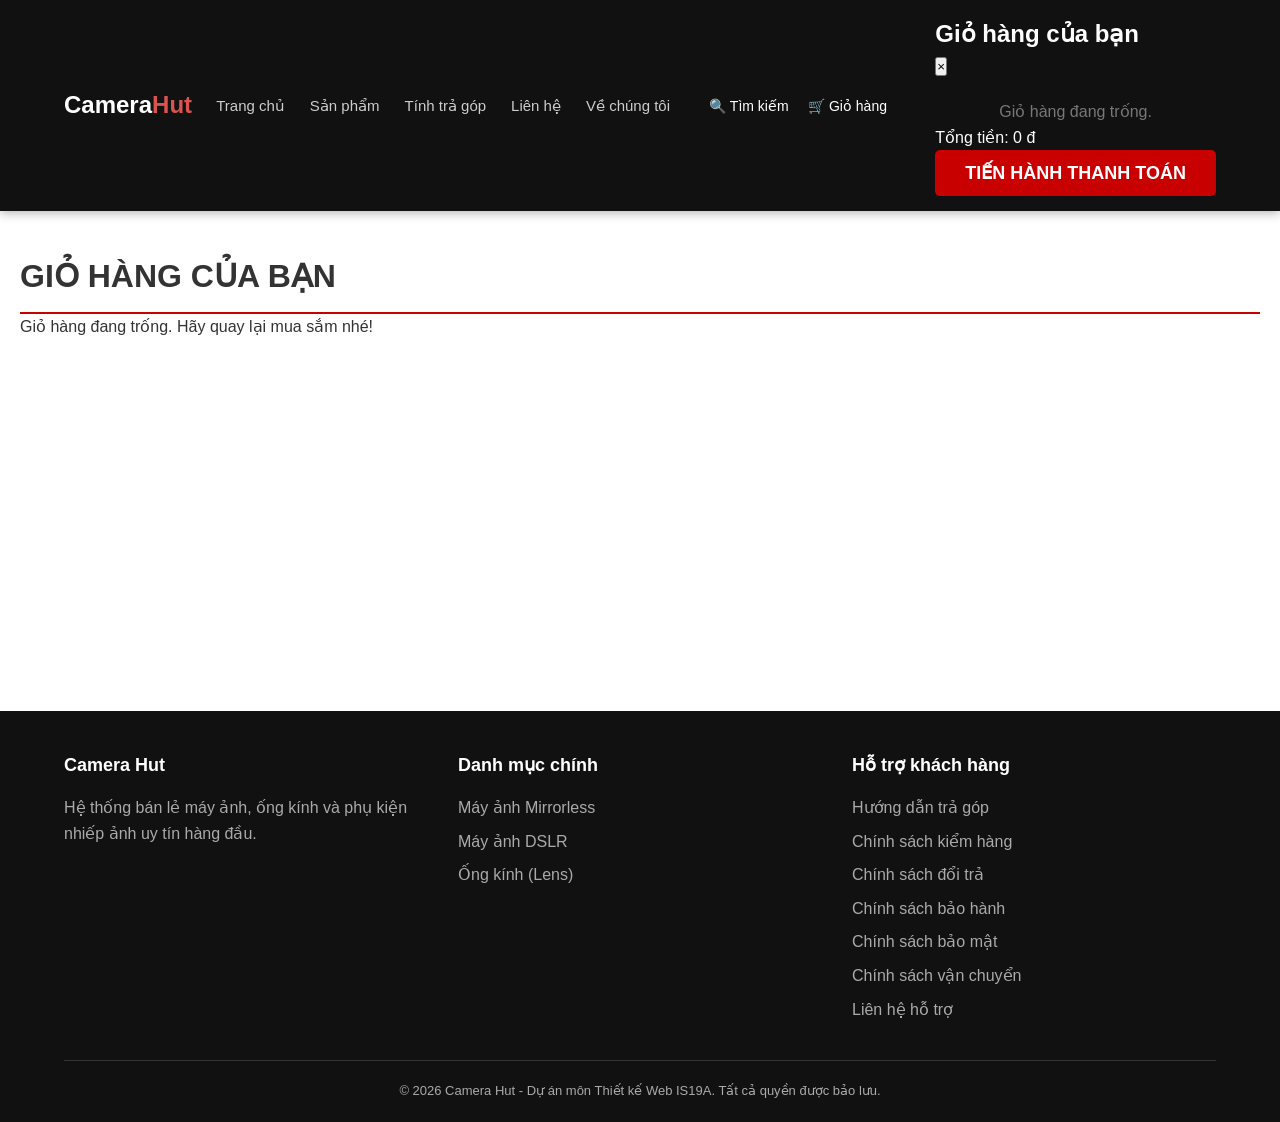
<file: pages/cart.html>
<!DOCTYPE html>
<html lang="vi">
<head>
    <meta charset="UTF-8">
    <title>Giỏ hàng - Camera Hut</title>
    <link rel="stylesheet" href="../css/style.css">
    <style>
        .cart-table { width: 100%; border-collapse: collapse; margin-top: 20px; }
        .cart-table th, .cart-table td { border: 1px solid #ddd; padding: 15px; text-align: center; }
        .cart-table th { background-color: #f4f4f4; }
        .cart-table img { width: 80px; object-fit: cover; }
        
        /* Style cho checkbox to và rõ hơn */
        .cart-table input[type="checkbox"] { transform: scale(1.5); cursor: pointer; }
        
        /* Style cho nút thanh toán */
        .checkout-bar { display: flex; justify-content: flex-end; align-items: center; margin-top: 30px; gap: 30px; }
        .btn-checkout { background-color: #c90000; color: white; border: none; padding: 12px 30px; font-size: 18px; font-weight: bold; border-radius: 5px; cursor: pointer; transition: 0.3s; }
        .btn-checkout:hover { background-color: #a30000; }
    </style>
</head>
<body>
    <!-- Header -->
    <div id="header-placeholder"></div>

    <main class="page-container" style="padding: 40px 20px; min-height: 50vh;">
        <h1 style="border-bottom: 2px solid #c90000; padding-bottom: 10px;">GIỎ HÀNG CỦA BẠN</h1>
        <div id="cartContainer">
            <!-- Sản phẩm sẽ được vẽ bằng JavaScript vào đây -->
        </div>
    </main>

    <!-- Footer -->
    <div id="footer-placeholder"></div>

    <script src="../js/include.js"></script>
    <script>
        // 1. Biến toàn cục lưu giỏ hàng
        let cart = [];

        window.addEventListener("DOMContentLoaded", function() {
            cart = JSON.parse(localStorage.getItem('myCart')) || [];
            renderCart();
        });

        // 2. Hàm vẽ giỏ hàng ra màn hình
        function renderCart() {
            const container = document.getElementById("cartContainer");
            if(cart.length === 0) {
                container.innerHTML = "<p>Giỏ hàng đang trống. Hãy quay lại mua sắm nhé!</p>";
                return;
            }

            // Thêm cột checkbox vào tiêu đề bảng
            let html = `
                <table class="cart-table">
                    <tr>
                        <th style="width: 50px;"><input type="checkbox" id="selectAll" checked onchange="toggleAll(this)"></th>
                        <th>Hình ảnh</th>
                        <th>Tên sản phẩm</th>
                        <th>Phân loại</th>
                        <th>Đơn giá</th>
                        <th>Số lượng</th>
                        <th>Thành tiền</th>
                    </tr>
            `;
            
            // Render từng hàng sản phẩm, thêm ô checkbox
            cart.forEach((item, index) => {
                const rowTotal = item.price * item.quantity;
                html += `
<tr>
                        <td><input type="checkbox" class="item-check" checked data-index="${index}" onchange="updateSelectedTotal()"></td>
                        <td><img src="${item.image}" alt="ảnh"></td>
                        <td><strong>${item.name}</strong></td>
                        <td>${item.color} <br> ${item.style}</td>
                        <td>${item.price.toLocaleString("vi-VN")} đ</td>
                        <td>${item.quantity}</td>
                        <td class="row-total" data-value="${rowTotal}" style="color: #c90000; font-weight: bold;">${rowTotal.toLocaleString("vi-VN")} đ</td>
                    </tr>
                `;
            });
            html += `</table>`;

            // Thêm khu vực Tổng tiền + Nút Thanh toán
            html += `
                <div class="checkout-bar">
                    <h2 style="color: #c90000; margin: 0;">Tổng thanh toán: <span id="finalTotal">0 đ</span></h2>
                    <button class="btn-checkout" onclick="goToCheckout()">THANH TOÁN</button>
                </div>
            `;
            
            container.innerHTML = html;
            updateSelectedTotal(); // Tính toán tổng tiền ngay khi load xong
        }

        // 3. Hàm chọn / Bỏ chọn tất cả
        function toggleAll(source) {
            const checkboxes = document.querySelectorAll('.item-check');
            checkboxes.forEach(cb => cb.checked = source.checked);
            updateSelectedTotal();
        }

        // 4. Hàm tính lại tổng tiền chỉ cho những món được tick
        function updateSelectedTotal() {
            const checkboxes = document.querySelectorAll('.item-check');
            let total = 0;
            checkboxes.forEach(cb => {
                if(cb.checked) {
                    const rowTotal = parseInt(cb.closest('tr').querySelector('.row-total').getAttribute('data-value'));
                    total += rowTotal;
                }
            });
            document.getElementById('finalTotal').innerText = total.toLocaleString("vi-VN") + " đ";
        }

        // 5. Hàm xử lý khi bấm nút THANH TOÁN
        function goToCheckout() {
            const checkboxes = document.querySelectorAll('.item-check');
            let selectedItems = [];
            
            // Lọc ra các sản phẩm đang được tick
            checkboxes.forEach(cb => {
                if(cb.checked) {
                    const index = cb.getAttribute('data-index');
                    selectedItems.push(cart[index]);
                }
            });

            // Nếu không chọn món nào thì báo lỗi
            if(selectedItems.length === 0) {
                alert("Vui lòng chọn ít nhất 1 sản phẩm để thanh toán!");
                return;
            }

            // Lưu các món đã chọn vào bộ nhớ riêng cho trang thanh toán
localStorage.setItem('checkoutItems', JSON.stringify(selectedItems));
            
            // Nhảy sang trang checkout.html (trang chọn phương thức trả góp / CK mà bạn vừa làm)
            window.location.href = "checkout.html";
        }
    </script>
</body>
</html>
</file>
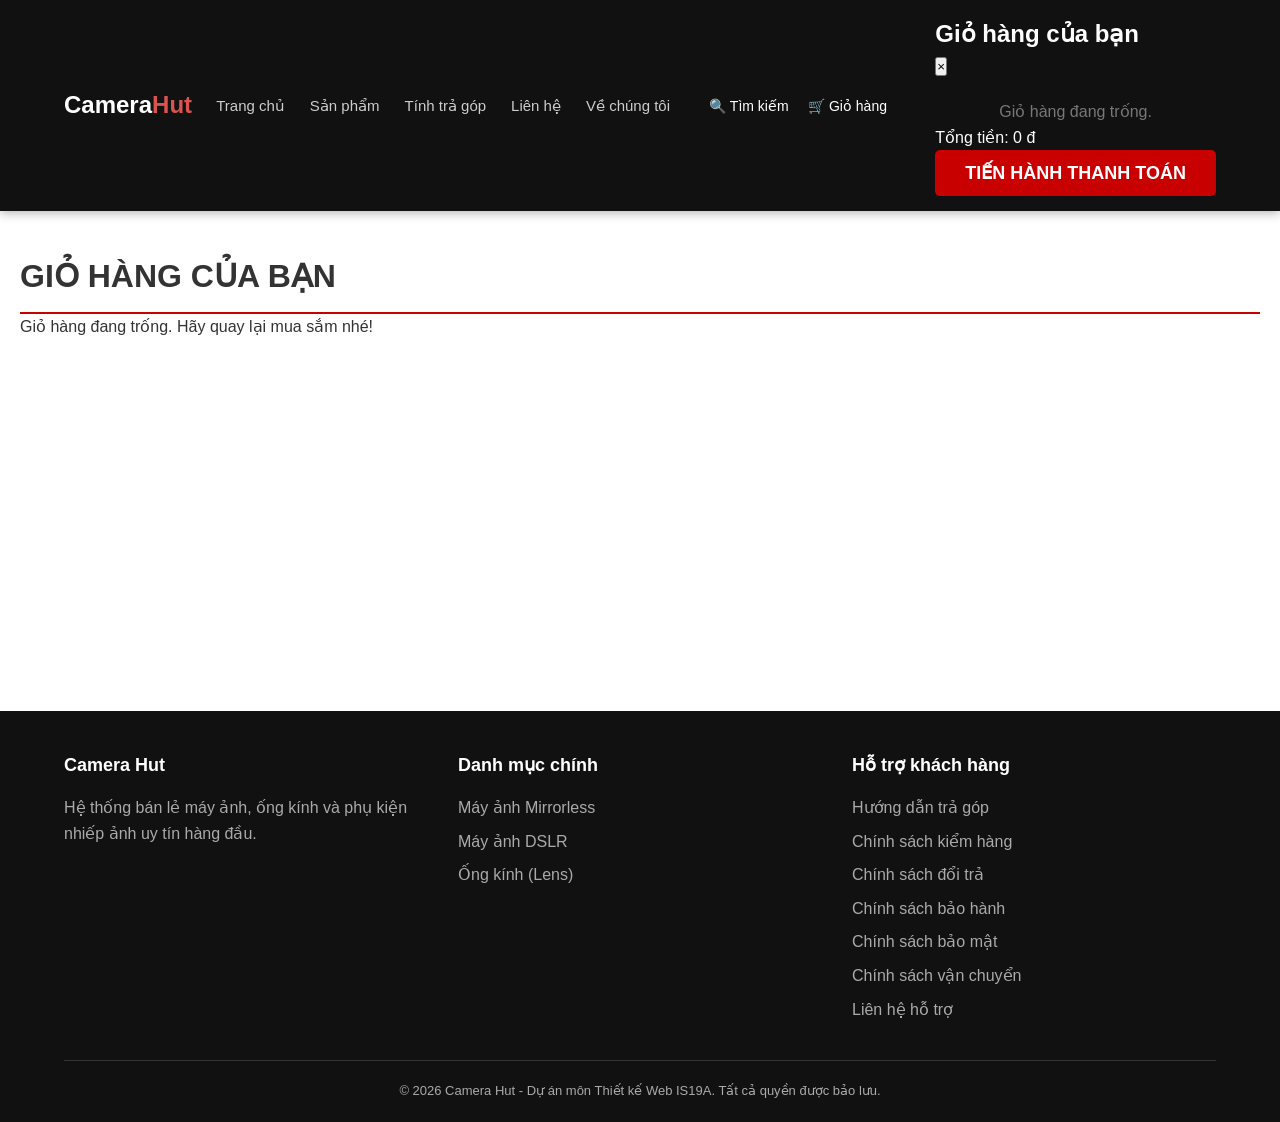
<file: pages/checkout.html>
<!DOCTYPE html>
<html lang="vi">
<head>
    <meta charset="UTF-8">
    <title>Thanh toán - Camera Hut</title>
    <link rel="stylesheet" href="../css/style.css">
    
    <style>
        .checkout-container { display: flex; gap: 30px; margin-top: 20px; flex-wrap: wrap; }
        .checkout-left { flex: 6; display: flex; flex-direction: column; gap: 20px; }
        .checkout-right { flex: 4; padding: 20px; background: #f9f9f9; border-radius: 8px; height: fit-content; border: 1px solid #ddd; }
        
        .checkout-box { padding: 20px; border: 1px solid #ddd; border-radius: 8px; }
        .checkout-box h3 { margin-top: 0; border-bottom: 2px solid #c90000; padding-bottom: 10px; color: #c90000; }
        
        .form-group { margin-bottom: 15px; }
        .form-group label { display: block; margin-bottom: 5px; font-weight: bold; }
        .form-group input, .form-group select { width: 100%; padding: 10px; border: 1px solid #ccc; border-radius: 4px; }
        
        /* CÁC PHƯƠNG THỨC THANH TOÁN */
        .payment-methods { display: flex; flex-direction: column; gap: 10px; }
        .payment-label { display: flex; align-items: center; gap: 10px; padding: 15px; border: 1px solid #ddd; border-radius: 4px; cursor: pointer; font-weight: bold; background: #fafafa; }
        .payment-label:hover { background: #f0f8ff; border-color: #91d5ff; }
        .payment-label input { width: auto; transform: scale(1.2); }
        
        .payment-content { display: none; padding: 15px; background: #fff; border: 1px solid #ddd; border-top: none; margin-top: -10px; margin-bottom: 10px; border-radius: 0 0 4px 4px; }
        .payment-content.active { display: block; }
        
        /* QR Code */
        .qr-box { text-align: center; }
        .qr-box img { width: 200px; height: 200px; object-fit: cover; margin-bottom: 10px; border: 1px solid #eee; padding: 5px; }
        .qr-info { text-align: left; background: #f9f9f9; padding: 15px; border: 1px dashed #ccc; display: inline-block; width: 100%; box-sizing: border-box; }
        .qr-info p { margin: 5px 0; }
        
        /* Công cụ trả góp */
        .term-btn-group { display: flex; gap: 10px; flex-wrap: wrap; }
        .term-btn { flex: 1; padding: 10px; border: 1px solid #ccc; background: #fff; cursor: pointer; border-radius: 4px; transition: 0.3s; }
        .term-btn.active { background: #c90000; color: #fff; border-color: #c90000; font-weight: bold; }
        .calc-results { margin-top: 15px; padding: 15px; background: #f0f8ff; border: 1px solid #91d5ff; border-radius: 4px; }
        .result-row { display: flex; justify-content: space-between; margin-bottom: 8px; }
        .result-row.total { font-size: 16px; margin-top: 10px; padding-top: 10px; border-top: 1px solid #ccc; }
.order-item { display: flex; justify-content: space-between; margin-bottom: 15px; padding-bottom: 15px; border-bottom: 1px dashed #ccc; }
        .btn-submit { width: 100%; padding: 15px; background: #c90000; color: #fff; border: none; font-size: 18px; font-weight: bold; cursor: pointer; border-radius: 4px; margin-top: 15px; transition: 0.3s; }
        .btn-submit:hover { background: #a30000; }
    </style>
</head>
<body>
    <div id="header-placeholder"></div>

    <main class="page-container" style="padding: 40px 20px; min-height: 50vh;">
        <h1 style="border-bottom: 2px solid #c90000; padding-bottom: 10px; text-transform: uppercase;">Tiến hành thanh toán</h1>
        
        <div class="checkout-container">
            <!-- Cột Trái: Thông tin & Thanh toán -->
            <div class="checkout-left">
                <!-- Thông tin giao hàng -->
                <div class="checkout-box">
                    <h3>1. Thông tin người nhận</h3>
                    <div class="form-group">
                        <label>Họ và tên</label>
                        <input type="text" id="cusName" placeholder="Nhập họ tên...">
                    </div>
                    <div class="form-group">
                        <label>Số điện thoại</label>
                        <input type="text" id="cusPhone" placeholder="Nhập số điện thoại...">
                    </div>
                    <div class="form-group">
                        <label>Địa chỉ giao hàng chi tiết</label>
                        <input type="text" id="cusAddress" placeholder="Nhập địa chỉ nhận hàng...">
                    </div>
                </div>

                <!-- Phương thức thanh toán -->
                <div class="checkout-box">
                    <h3>2. Phương thức thanh toán</h3>
                    <div class="payment-methods">
                        
                        <!-- 1: COD (Cọc 50%) -->
                        <label class="payment-label" onclick="switchPayment('cod')">
                            <input type="radio" name="paymentType" value="cod" checked> 1. Thanh toán khi nhận hàng (COD - Yêu cầu cọc 50%)
                        </label>
                        <div id="content-cod" class="payment-content active">
                            <div class="qr-box">
                                <p style="color: #c90000; margin-bottom: 10px;">Sản phẩm giá trị cao, quý khách vui lòng quét mã QR chuyển khoản cọc trước 50% để CameraHut xác nhận và xuất kho nhé!</p>
                                <div style="background: #fff0f0; border: 1px solid #ffa39e; padding: 10px; margin-bottom: 15px; border-radius: 4px;">
                                    Số tiền cần cọc: <strong style="color: #c90000; font-size: 18px;" id="depositAmount">0 đ</strong>
                                </div>
<img src="https://upload.wikimedia.org/wikipedia/commons/d/d0/QR_code_for_mobile_English_Wikipedia.svg" alt="QR Đặt Cọc">
                                <div class="qr-info">
                                    <p><strong>Ngân hàng:</strong> Vietcombank - CN HN</p>
                                    <p><strong>Chủ tài khoản:</strong> CAMERAHUT</p>
                                    <p><strong>Số tài khoản:</strong> <span style="color: #c90000; font-weight: bold;">8883868386</span></p>
                                    <p><strong>Nội dung ck:</strong> [Số điện thoại] - DAT COC COD</p>
                                </div>
                            </div>
                        </div>

                        <!-- 2: Chuyển khoản (100%) -->
                        <label class="payment-label" onclick="switchPayment('bank')">
                            <input type="radio" name="paymentType" value="bank"> 2. Chuyển khoản Ngân hàng (100% giá trị đơn)
                        </label>
                        <div id="content-bank" class="payment-content">
                            <div class="qr-box">
                                <p style="margin-bottom: 15px;">Ngay sau khi nhận được thanh toán, bộ phận xử lý đơn hàng sẽ liên hệ xác nhận và tiến hành giao hàng.</p>
                                <img src="https://upload.wikimedia.org/wikipedia/commons/d/d0/QR_code_for_mobile_English_Wikipedia.svg" alt="QR Chuyển Khoản">
                                <div class="qr-info">
                                    <p><strong>Ngân hàng:</strong> Vietcombank - CN HN</p>
                                    <p><strong>Chủ tài khoản:</strong> CAMERAHUT</p>
                                    <p><strong>Số tài khoản:</strong> <span style="color: #c90000; font-weight: bold;">8883868386</span></p>
                                    <p><strong>Nội dung ck:</strong> [Số điện thoại] - THANH TOAN</p>
                                </div>
                            </div>
                        </div>

                        <!-- 3: Trả góp qua mPOS -->
                        <label class="payment-label" onclick="switchPayment('installment')">
                            <input type="radio" name="paymentType" value="installment"> 3. Thanh toán trả góp qua thẻ tín dụng (mPOS)
                        </label>
                        <div id="content-installment" class="payment-content">
                            <p style="margin-top:0;">Công cụ dự tính chi phí trả góp qua thẻ tín dụng:</p>
                            
                            <div class="form-group">
                                <label>Tỷ lệ trả trước (%):</label>
                                <select id="prepaidPercent" onchange="calculateInstallment()">
                                    <option value="0">0% (Trả góp 100%)</option>
<option value="20">20%</option>
                                    <option value="30" selected>30%</option>
                                    <option value="50">50%</option>
                                </select>
                            </div>

                            <div class="form-group">
                                <label>Kỳ hạn trả góp:</label>
                                <div class="term-btn-group">
                                    <button type="button" class="term-btn" onclick="selectTerm(3, this)">3 tháng</button>
                                    <button type="button" class="term-btn active" onclick="selectTerm(6, this)">6 tháng</button>
                                    <button type="button" class="term-btn" onclick="selectTerm(9, this)">9 tháng</button>
                                    <button type="button" class="term-btn" onclick="selectTerm(12, this)">12 tháng</button>
                                </div>
                            </div>

                            <!-- Bảng kết quả -->
                            <div class="calc-results">
                                <h4 style="margin-top: 0; margin-bottom: 10px;">Bảng ước tính chi phí</h4>
                                <div class="result-row">
                                    <span>Số tiền trả trước:</span>
                                    <strong id="resPrepaid">0 đ</strong>
                                </div>
                                <div class="result-row">
                                    <span>Số tiền cần trả góp:</span>
                                    <strong id="resLoan">0 đ</strong>
                                </div>
                                <div class="result-row total">
                                    <span>Gốc mỗi tháng:</span>
                                    <strong id="resMonthly" style="color: #c90000;">0 đ</strong>
                                </div>
                                <p style="font-size: 12px; color: #666; margin-top: 10px; margin-bottom: 0;">
                                    *Lưu ý: Mức phí quẹt thẻ mPOS thực tế (nếu có) tùy thuộc vào Ngân hàng tại thời điểm quẹt thẻ và sẽ được nhân viên thông báo cụ thể.
                                </p>
                            </div>
                        </div>

                    </div>
                </div>
            </div>

            <!-- Cột Phải: Tóm tắt đơn hàng -->
            <div class="checkout-right">
                <h3 style="margin-top: 0; border-bottom: 2px solid #333; padding-bottom: 10px;">Tóm tắt đơn hàng</h3>
                <div id="orderItemsList"></div>
                
                <div style="display: flex; justify-content: space-between; margin-top: 20px; font-size: 20px; font-weight: bold;">
                    <span>Tổng cộng:</span>
<span id="checkoutTotal" style="color: #c90000;">0 đ</span>
                </div>
                
                <button class="btn-submit" onclick="hoanTatDatHang()">XÁC NHẬN ĐẶT HÀNG</button>
            </div>
        </div>
    </main>

    <div id="footer-placeholder"></div>

    <script src="../js/include.js"></script>
    <script>
        let orderTotalAmount = 0;
        let selectedTerm = 6; // Mặc định trả góp 6 tháng

        // 1. TẢI DỮ LIỆU ĐƠN HÀNG KHI MỞ TRANG
        window.addEventListener("DOMContentLoaded", function() {
            const checkoutItems = JSON.parse(localStorage.getItem('checkoutItems')) || [];
            if(checkoutItems.length === 0) {
                window.location.href = "cart.html";
                return;
            }

            const listContainer = document.getElementById("orderItemsList");
            let html = "";

            checkoutItems.forEach(item => {
                const itemTotal = item.price * item.quantity;
                orderTotalAmount += itemTotal;
                
                html += `
                    <div class="order-item">
                        <div>
                            <strong>${item.name}</strong> <br>
                            <small>${item.color} | ${item.style} (x${item.quantity})</small>
                        </div>
                        <div style="font-weight: bold;">${itemTotal.toLocaleString("vi-VN")} đ</div>
                    </div>
                `;
            });

            listContainer.innerHTML = html;
            document.getElementById("checkoutTotal").innerText = orderTotalAmount.toLocaleString("vi-VN") + " đ";
            
            // Tính cọc 50% cho COD
            document.getElementById("depositAmount").innerText = (orderTotalAmount / 2).toLocaleString("vi-VN") + " đ";
            
            // Tính số liệu trả góp lần đầu
            calculateInstallment();
        });

        // 2. CHUYỂN ĐỔI TAB THANH TOÁN
        function switchPayment(type) {
            document.getElementById('content-cod').classList.remove('active');
            document.getElementById('content-bank').classList.remove('active');
            document.getElementById('content-installment').classList.remove('active');
            
            document.getElementById('content-' + type).classList.add('active');
        }

        // 3. LOGIC TÍNH TRẢ GÓP (Giống trang chính sách)
        function selectTerm(months, btnElement) {
            selectedTerm = months;
            
            // Đổi màu nút được bấm
            const buttons = document.querySelectorAll('.term-btn');
            buttons.forEach(btn => btn.classList.remove('active'));
            btnElement.classList.add('active');
            
            // Tính lại
            calculateInstallment();
        }

        function calculateInstallment() {
const percent = parseInt(document.getElementById("prepaidPercent").value); // Lấy % trả trước
            
            const tienTraTruoc = orderTotalAmount * (percent / 100);
            const tienCanTraGop = orderTotalAmount - tienTraTruoc;
            const gocMoiThang = tienCanTraGop / selectedTerm;

            document.getElementById("resPrepaid").innerText = tienTraTruoc.toLocaleString("vi-VN") + " đ";
            document.getElementById("resLoan").innerText = tienCanTraGop.toLocaleString("vi-VN") + " đ";
            document.getElementById("resMonthly").innerText = gocMoiThang.toLocaleString("vi-VN") + " đ";
        }

        // 4. XỬ LÝ KHI BẤM ĐẶT HÀNG
        function hoanTatDatHang() {
            const ten = document.getElementById("cusName").value;
            const sdt = document.getElementById("cusPhone").value;
            const diachi = document.getElementById("cusAddress").value;
            const paymentType = document.querySelector('input[name="paymentType"]:checked').value;

            if(ten === "" || sdt === "" || diachi === "") {
                alert("Vui lòng điền đầy đủ thông tin người nhận ở Bước 1!");
                return;
            }

            let thongBao = `Cảm ơn ${ten}! Đơn hàng của bạn đã được tiếp nhận.\n\n`;
            
            if(paymentType === 'cod') {
                const tienCoc = (orderTotalAmount / 2).toLocaleString("vi-VN");
                thongBao += `[THANH TOÁN COD] Vui lòng ck cọc trước ${tienCoc} đ với cú pháp: ${sdt} - DAT COC COD.\nCameraHut sẽ liên hệ bạn ngay sau khi nhận được cọc!`;
            } else if (paymentType === 'bank') {
                thongBao += `[CHUYỂN KHOẢN] Vui lòng ck thanh toán ${orderTotalAmount.toLocaleString("vi-VN")} đ.\nCú pháp ck: ${sdt} - THANH TOAN.`;
            } else if (paymentType === 'installment') {
                const percent = document.getElementById("prepaidPercent").value;
                thongBao += `[TRẢ GÓP mPOS]\n- Trả góp: ${selectedTerm} tháng\n- Trả trước: ${percent}%\nNhân viên sẽ liên hệ gửi link quẹt thẻ cho bạn trong chốc lát!`;
            }

            alert(thongBao);

            // Đặt hàng thành công -> Xóa giỏ hàng -> Về trang chủ
            localStorage.removeItem('myCart');
            localStorage.removeItem('checkoutItems');
            window.location.href = "index.html"; // Hoặc trang "Cảm ơn" nếu bạn có làm
        }
    </script>
</body>
</html>
</file>
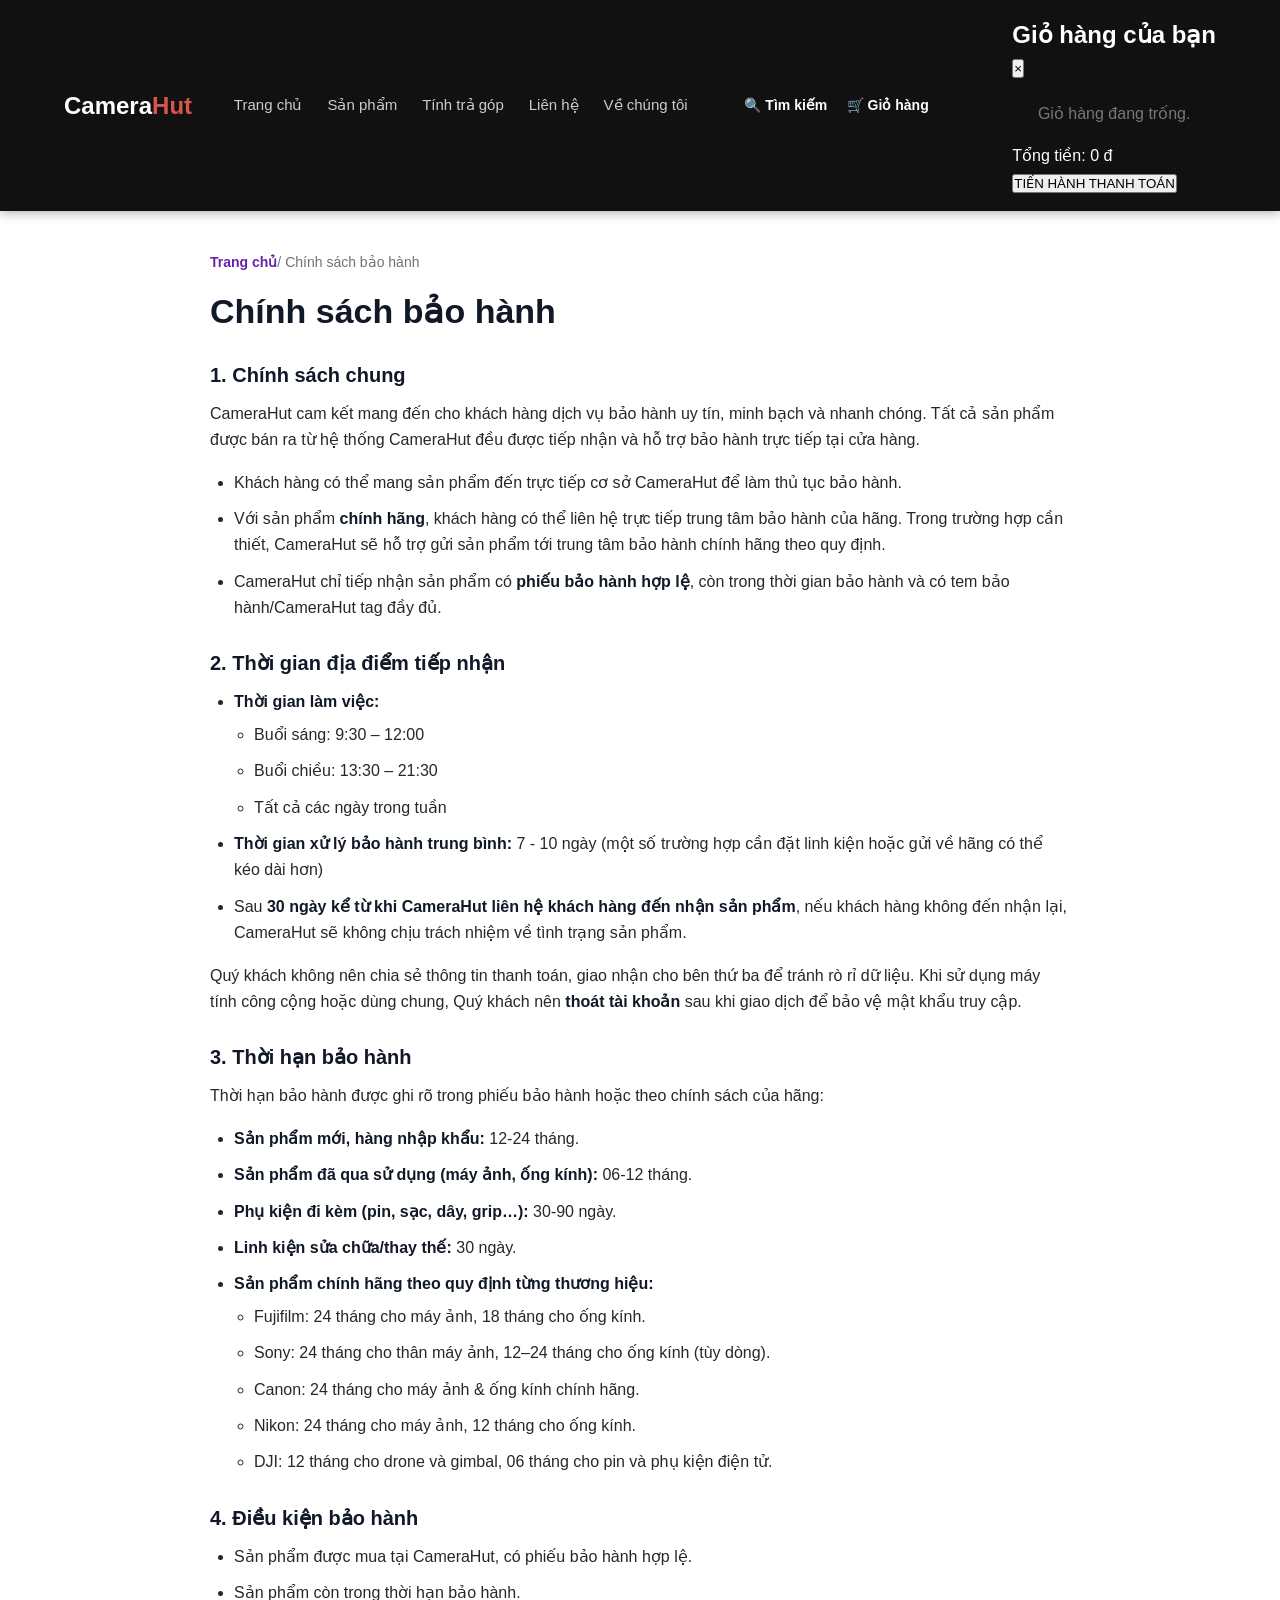
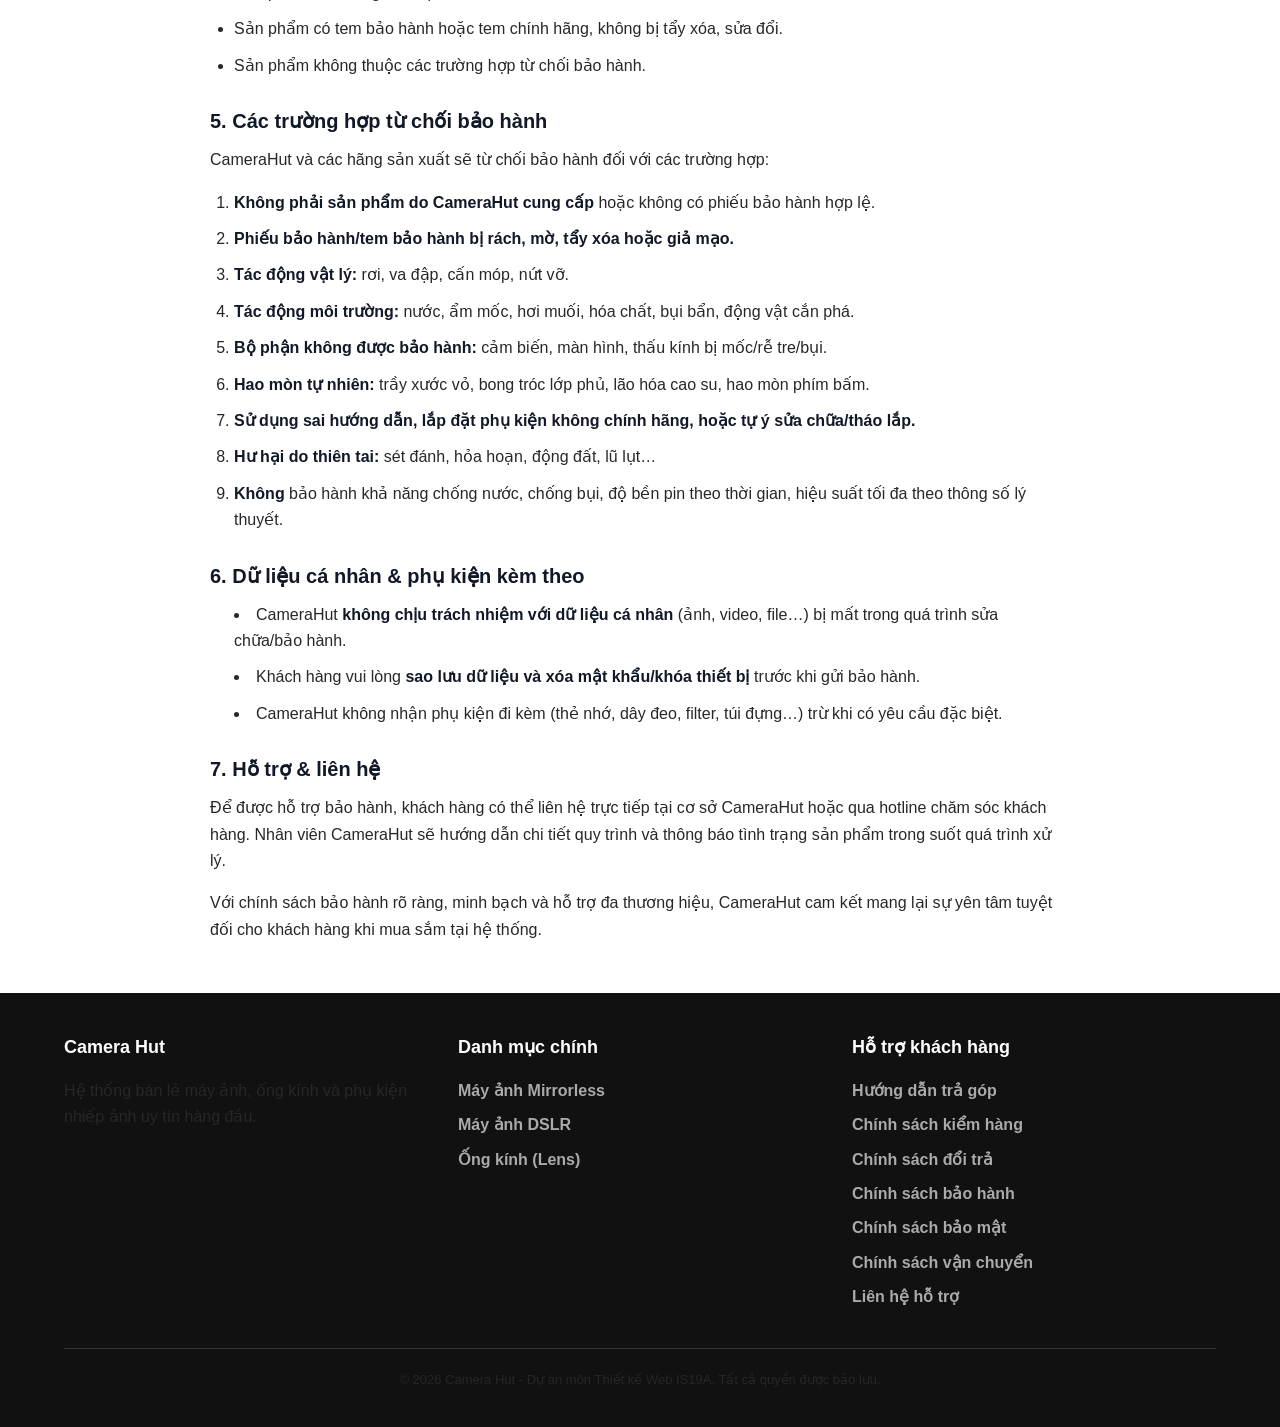
<file: pages/chinhsachbaohanh.html>
<!DOCTYPE html>
<html lang="vi">
<head>
    <meta charset="UTF-8">
    <meta name="viewport" content="width=
    , initial-scale=1.0">
    <title>Chính sách bảo hành</title>
    <link rel="stylesheet" href="../css/style.css">
    <link rel="stylesheet" href="../css/chinhsach.css">
</head>
<body>
    <div id="header-placeholder"></div>
    <main class="page-container">
        <div class="header">
            <nav class="breadcrumb">
                <a href="../index.html">Trang chủ</a>/ <span> Chính sách bảo hành</span>
            </nav>
        <h1 class="page-title">Chính sách bảo hành</h1>
        <section class="chinhsach-section">
            <h2>1. Chính sách chung</h2>
            <p>CameraHut cam kết mang đến cho khách hàng dịch vụ bảo hành uy tín, minh bạch và nhanh chóng. Tất cả sản phẩm được bán ra từ hệ thống CameraHut đều được tiếp nhận và hỗ trợ bảo hành trực tiếp tại cửa hàng.</p>
                <ul>
                    <li>Khách hàng có thể mang sản phẩm đến trực tiếp cơ sở CameraHut để làm thủ tục bảo hành.</li>
                    <li>Với sản phẩm <strong>chính hãng</strong>, khách hàng có thể liên hệ trực tiếp trung tâm bảo hành của hãng. Trong trường hợp cần thiết, CameraHut sẽ hỗ trợ gửi sản phẩm tới trung tâm bảo hành chính hãng theo quy định.</li>
                    <li>CameraHut chỉ tiếp nhận sản phẩm có <strong>phiếu bảo hành hợp lệ</strong>, còn trong thời gian bảo hành và có tem bảo hành/CameraHut tag đầy đủ.</li>
                </ul>
        </section>
        <section class="chinhsach-section">
            <h2>2. Thời gian địa điểm tiếp nhận</h2>
            <ul>
                <li><strong>Thời gian làm việc:</strong> 
                    <ul>
                        <li>Buổi sáng: 9:30 – 12:00</li>
                        <li>Buổi chiều: 13:30 – 21:30</li>
                        <li>Tất cả các ngày trong tuần</li>
                    </ul>
                </li>
                <li><strong>Thời gian xử lý bảo hành trung bình:</strong> 7 - 10 ngày (một số trường hợp cần đặt linh kiện hoặc gửi về hãng có thể kéo dài hơn)</li>
                <li>Sau <strong>30 ngày kể từ khi CameraHut liên hệ khách hàng đến nhận sản phẩm</strong>, nếu khách hàng không đến nhận lại, CameraHut sẽ không chịu trách nhiệm về tình trạng sản phẩm.</li>
            </ul>
            <p>Quý khách không nên chia sẻ thông tin thanh toán, giao nhận cho bên thứ ba để tránh rò rỉ dữ liệu. Khi sử dụng máy tính công cộng hoặc dùng chung, Quý khách nên <strong>thoát tài khoản</strong> sau khi giao dịch để bảo vệ mật khẩu truy cập.</p>
        </section>
        <section class="chinhsach-section">
            <h2>3. Thời hạn bảo hành</h2>
            <p>Thời hạn bảo hành được ghi rõ trong phiếu bảo hành hoặc theo chính sách của hãng:</p>
            <ul>
                <li><strong>Sản phẩm mới, hàng nhập khẩu:</strong> 12-24 tháng.</li>
                <li><strong>Sản phẩm đã qua sử dụng (máy ảnh, ống kính):</strong> 06-12 tháng.</li>
                <li><strong>Phụ kiện đi kèm (pin, sạc, dây, grip…):</strong> 30-90 ngày.</li>
                <li><strong>Linh kiện sửa chữa/thay thế:</strong> 30 ngày.</li>
                <li><strong>Sản phẩm chính hãng theo quy định từng thương hiệu:</strong>
                    <ul>
                        <li>Fujifilm: 24 tháng cho máy ảnh, 18 tháng cho ống kính.</li>
                        <li>Sony: 24 tháng cho thân máy ảnh, 12–24 tháng cho ống kính (tùy dòng).</li>
                        <li>Canon: 24 tháng cho máy ảnh & ống kính chính hãng.</li>
                        <li>Nikon: 24 tháng cho máy ảnh, 12 tháng cho ống kính.</li>
                        <li>DJI: 12 tháng cho drone và gimbal, 06 tháng cho pin và phụ kiện điện tử.</li>
                    </ul>
                </li>
            </ul>
        </section>
        <section class="chinhsach-section">
            <h2>4. Điều kiện bảo hành</h2>
            <ul>
                <li>Sản phẩm được mua tại CameraHut, có phiếu bảo hành hợp lệ.</li>
                <li>Sản phẩm còn trong thời hạn bảo hành.</li>
                <li>Sản phẩm có tem bảo hành hoặc tem chính hãng, không bị tẩy xóa, sửa đổi.</li>
                <li>Sản phẩm không thuộc các trường hợp từ chối bảo hành.</li>
            </ul>
        </section>
        <section class="chinhsach-section">
            <h2>5. Các trường hợp từ chối bảo hành</h2>
            <p>CameraHut và các hãng sản xuất sẽ từ chối bảo hành đối với các trường hợp:</p>
            <ol>
                <li><strong>Không phải sản phẩm do CameraHut cung cấp</strong> hoặc không có phiếu bảo hành hợp lệ.</li>
                <li><strong>Phiếu bảo hành/tem bảo hành bị rách, mờ, tẩy xóa hoặc giả mạo.</strong></li>
                <li><strong>Tác động vật lý:</strong> rơi, va đập, cấn móp, nứt vỡ.</li>
                <li><strong>Tác động môi trường:</strong> nước, ẩm mốc, hơi muối, hóa chất, bụi bẩn, động vật cắn phá.</li>
                <li><strong>Bộ phận không được bảo hành:</strong> cảm biến, màn hình, thấu kính bị mốc/rễ tre/bụi.</li>
                <li><strong>Hao mòn tự nhiên:</strong> trầy xước vỏ, bong tróc lớp phủ, lão hóa cao su, hao mòn phím bấm.</li>
                <li><strong>Sử dụng sai hướng dẫn, lắp đặt phụ kiện không chính hãng, hoặc tự ý sửa chữa/tháo lắp.</strong></li>
                <li><strong>Hư hại do thiên tai:</strong> sét đánh, hỏa hoạn, động đất, lũ lụt…</li>
                <li><strong>Không</strong> bảo hành khả năng chống nước, chống bụi, độ bền pin theo thời gian, hiệu suất tối đa theo thông số lý thuyết.</li>
            </ol>    
        </section>
        <section class="chinhsach-section">
            <h2>6. Dữ liệu cá nhân & phụ kiện kèm theo</h2>
            <li>CameraHut <strong>không chịu trách nhiệm với dữ liệu cá nhân</strong> (ảnh, video, file…) bị mất trong quá trình sửa chữa/bảo hành.</li>
            <li>Khách hàng vui lòng <strong>sao lưu dữ liệu và xóa mật khẩu/khóa thiết bị </strong>trước khi gửi bảo hành.</li>
            <li>CameraHut không nhận phụ kiện đi kèm (thẻ nhớ, dây đeo, filter, túi đựng…) trừ khi có yêu cầu đặc biệt.</li> 
        </section>
        <section class="chinhsach-section">
            <h2>7. Hỗ trợ & liên hệ</h2>
            <p>Để được hỗ trợ bảo hành, khách hàng có thể liên hệ trực tiếp tại cơ sở CameraHut hoặc qua hotline chăm sóc khách hàng. Nhân viên CameraHut sẽ hướng dẫn chi tiết quy trình và thông báo tình trạng sản phẩm trong suốt quá trình xử lý.</p>
            <p>Với chính sách bảo hành rõ ràng, minh bạch và hỗ trợ đa thương hiệu, CameraHut cam kết mang lại sự yên tâm tuyệt đối cho khách hàng khi mua sắm tại hệ thống.</p>
        </section>
        </div>
    </main>
    <div id="footer-placeholder"></div>
    <script src="../js/include.js"></script>
</body>
</html>
</file>
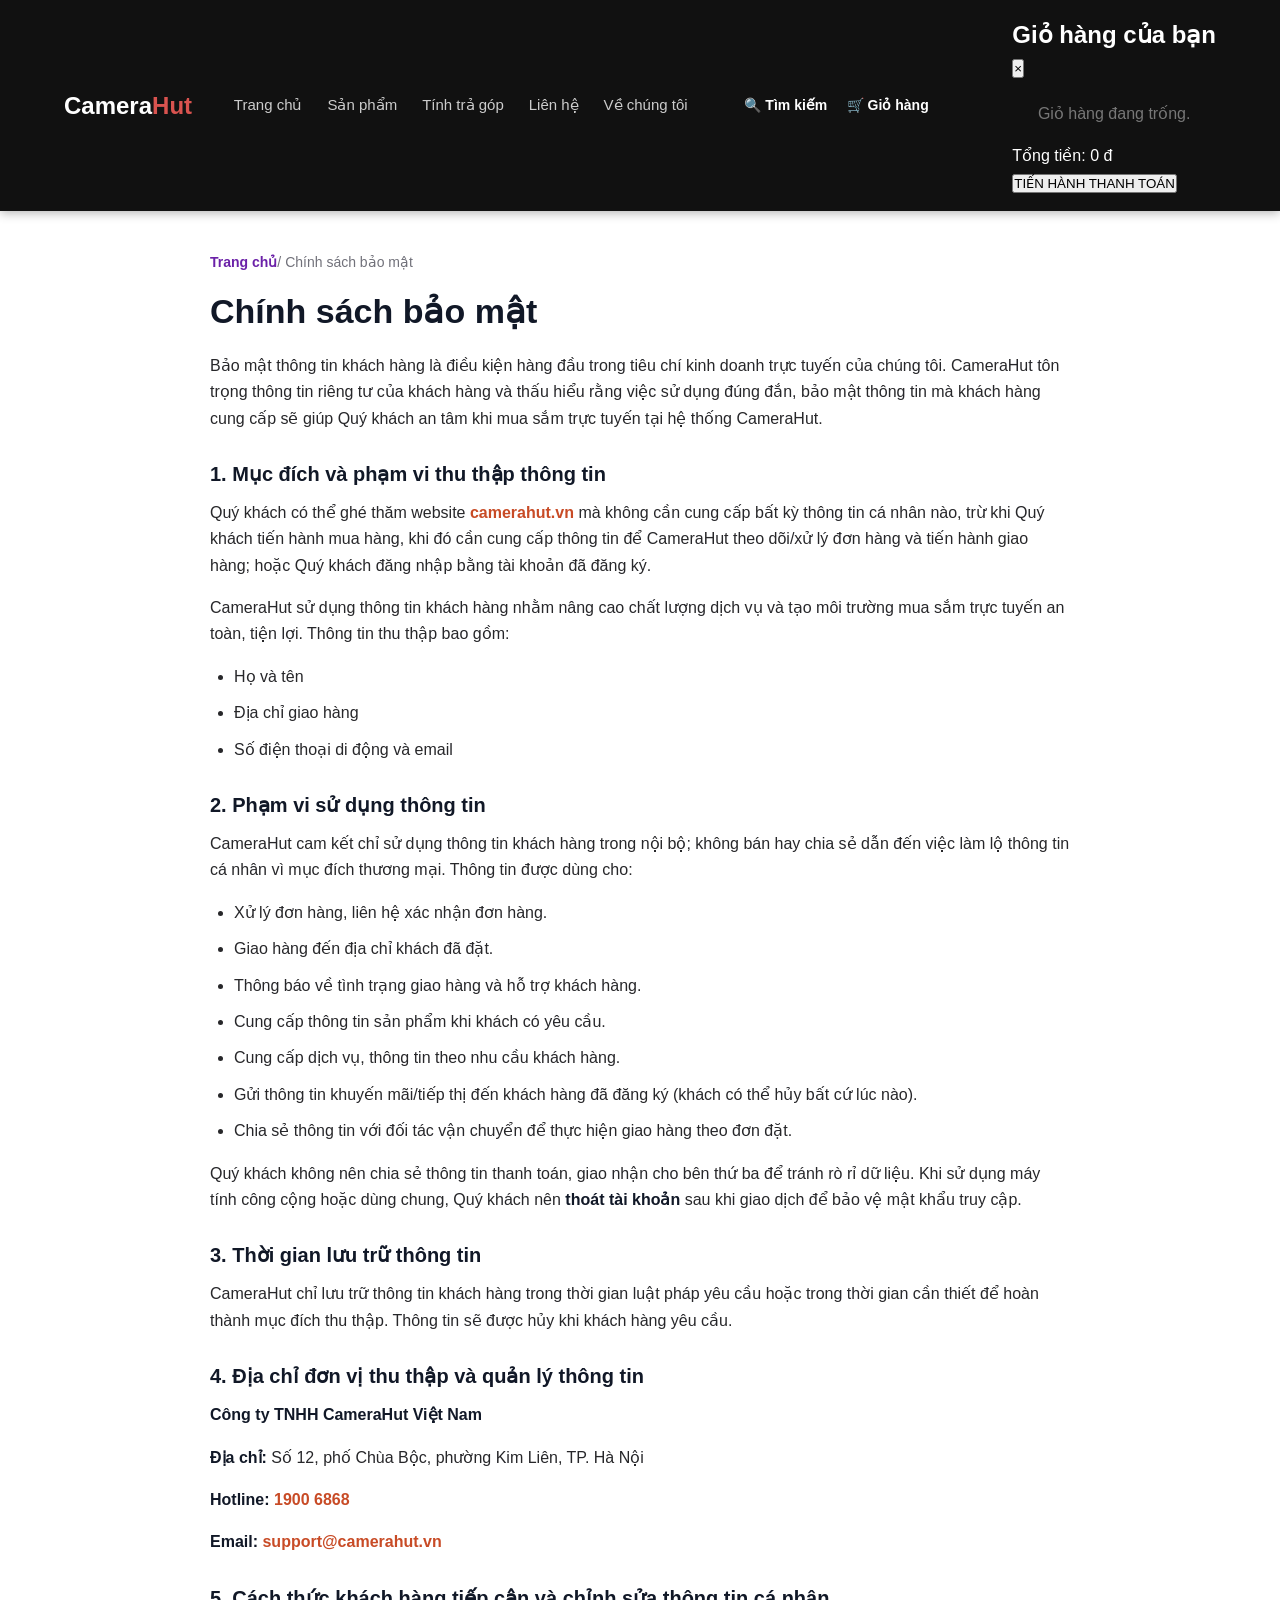
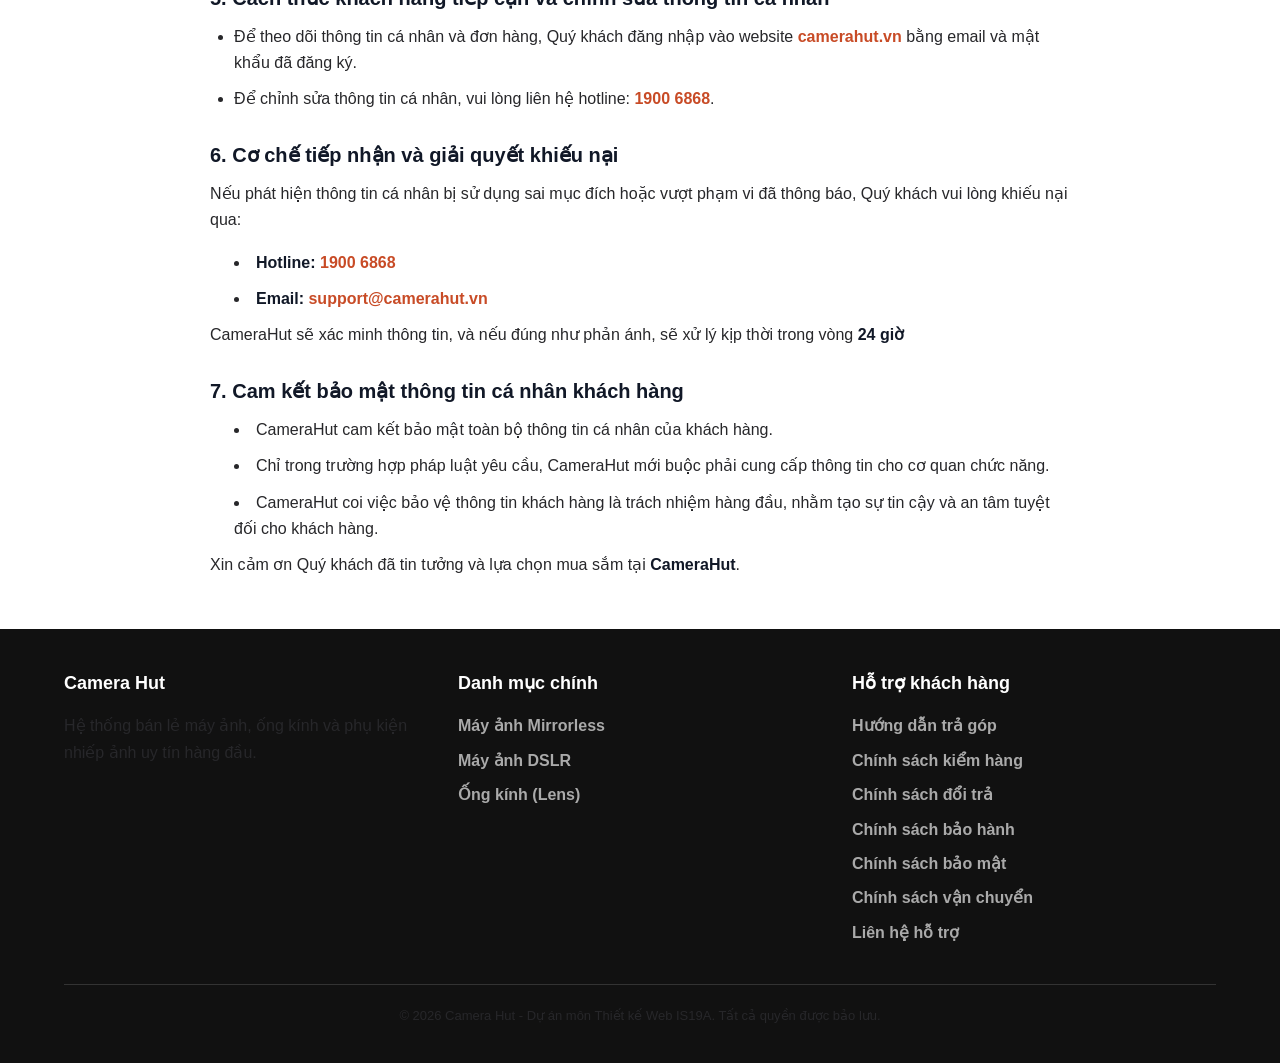
<file: pages/chinhsachbaomat.html>
<!DOCTYPE html>
<html lang="vi">
<head>
    <meta charset="UTF-8">
    <meta name="viewport" content="width=
    , initial-scale=1.0">
    <title>Chính sách bảo mật</title>
    <link rel="stylesheet" href="../css/style.css">
    <link rel="stylesheet" href="../css/chinhsach.css">
</head>
<body>
    <div id="header-placeholder"></div>
    <main class="page-container">
        <div class="header">
            <nav class="breadcrumb">
                <a href="../index.html">Trang chủ</a>/ <span> Chính sách bảo mật</span>
            </nav>
        <h1 class="page-title">Chính sách bảo mật</h1>
            <p class="intro-text">Bảo mật thông tin khách hàng là điều kiện hàng đầu trong tiêu chí kinh doanh trực tuyến của chúng tôi. CameraHut tôn trọng thông tin riêng tư của khách hàng và thấu hiểu rằng việc sử dụng đúng đắn, bảo mật thông tin mà khách hàng cung cấp sẽ giúp Quý khách an tâm khi mua sắm trực tuyến tại hệ thống CameraHut.
            </p>
        <section class="chinhsach-section">
            <h2>1. Mục đích và phạm vi thu thập thông tin</h2>
            <p>Quý khách có thể ghé thăm website <a href="../index.html">camerahut.vn</a> mà không cần cung cấp bất kỳ thông tin cá nhân nào, trừ khi Quý khách tiến hành mua hàng, khi đó cần cung cấp thông tin để CameraHut theo dõi/xử lý đơn hàng và tiến hành giao hàng; hoặc Quý khách đăng nhập bằng tài khoản đã đăng ký.</p>
            <p>CameraHut sử dụng thông tin khách hàng nhằm nâng cao chất lượng dịch vụ và tạo môi trường mua sắm trực tuyến an toàn, tiện lợi. Thông tin thu thập bao gồm:</p>
                <ul>
                    <li>Họ và tên</li>
                    <li>Địa chỉ giao hàng</li>
                    <li>Số điện thoại di động và email</li>
                </ul>
        </section>
        <section class="chinhsach-section">
            <h2>2. Phạm vi sử dụng thông tin</h2>
            <p>CameraHut cam kết chỉ sử dụng thông tin khách hàng trong nội bộ; không bán hay chia sẻ dẫn đến việc làm lộ thông tin cá nhân vì mục đích thương mại. Thông tin được dùng cho:</p>
            <ul>
                <li>Xử lý đơn hàng, liên hệ xác nhận đơn hàng.</li>
                <li>Giao hàng đến địa chỉ khách đã đặt.</li>
                <li>Thông báo về tình trạng giao hàng và hỗ trợ khách hàng.</li>
                <li>Cung cấp thông tin sản phẩm khi khách có yêu cầu.</li>
                <li>Cung cấp dịch vụ, thông tin theo nhu cầu khách hàng.</li>
                <li>Gửi thông tin khuyến mãi/tiếp thị đến khách hàng đã đăng ký (khách có thể hủy bất cứ lúc nào).</li>
                <li>Chia sẻ thông tin với đối tác vận chuyển để thực hiện giao hàng theo đơn đặt.</li>
            </ul>
            <p>Quý khách không nên chia sẻ thông tin thanh toán, giao nhận cho bên thứ ba để tránh rò rỉ dữ liệu. Khi sử dụng máy tính công cộng hoặc dùng chung, Quý khách nên <strong>thoát tài khoản</strong> sau khi giao dịch để bảo vệ mật khẩu truy cập.</p>
        </section>
        <section class="chinhsach-section">
            <h2>3. Thời gian lưu trữ thông tin</h2>
            <p>CameraHut chỉ lưu trữ thông tin khách hàng trong thời gian luật pháp yêu cầu hoặc trong thời gian cần thiết để hoàn thành mục đích thu thập. Thông tin sẽ được hủy khi khách hàng yêu cầu.</p>
        </section>
        <section class="chinhsach-section">
            <h2>4. Địa chỉ đơn vị thu thập và quản lý thông tin</h2>
            <p><strong>Công ty TNHH CameraHut Việt Nam</strong></p>
            <p><strong>Địa chỉ: </strong>Số 12, phố Chùa Bộc, phường Kim Liên, TP. Hà Nội</p>
            <p><strong>Hotline: </strong><a href="tel:19006868">1900 6868</a></p>
            <p><strong>Email: </strong><a href="mailto:support@camerahut.vn">support@camerahut.vn</a></p>
        </section>
        <section class="chinhsach-section">
            <h2>5. Cách thức khách hàng tiếp cận và chỉnh sửa thông tin cá nhân</h2>
            <ul>
                <li>Để theo dõi thông tin cá nhân và đơn hàng, Quý khách đăng nhập vào website <a href="../index.html">camerahut.vn</a> bằng email và mật khẩu đã đăng ký.</li>
                <li>Để chỉnh sửa thông tin cá nhân, vui lòng liên hệ hotline: <a href="tel:1900 6868">1900 6868</a>.</li>
             </ul>
            </section>
        <section class="chinhsach-section">
            <h2>6. Cơ chế tiếp nhận và giải quyết khiếu nại</h2>
            <p>Nếu phát hiện thông tin cá nhân bị sử dụng sai mục đích hoặc vượt phạm vi đã thông báo, Quý khách vui lòng khiếu nại qua:</p>
            <li><strong>Hotline: </strong><a href="tel:19006868">1900 6868</a></li>
            <li><strong>Email: </strong><a href="mailto:support@camerahut.vn">support@camerahut.vn</a></li>
            <p>CameraHut sẽ xác minh thông tin, và nếu đúng như phản ánh, sẽ xử lý kịp thời trong vòng <strong>24 giờ</strong></p>
        </section>
        <section class="chinhsach-section">
            <h2>7. Cam kết bảo mật thông tin cá nhân khách hàng</h2>
            <li>CameraHut cam kết bảo mật toàn bộ thông tin cá nhân của khách hàng.</li>
            <li>Chỉ trong trường hợp pháp luật yêu cầu, CameraHut mới buộc phải cung cấp thông tin cho cơ quan chức năng.</li>
            <li>CameraHut coi việc bảo vệ thông tin khách hàng là trách nhiệm hàng đầu, nhằm tạo sự tin cậy và an tâm tuyệt đối cho khách hàng.</li>
            <p>Xin cảm ơn Quý khách đã tin tưởng và lựa chọn mua sắm tại <strong>CameraHut</strong>.</p>
        </section>
        </div>
    </main>
    <div id="footer-placeholder"></div>
    <script src="../js/include.js"></script>
</body>
</html>
</file>
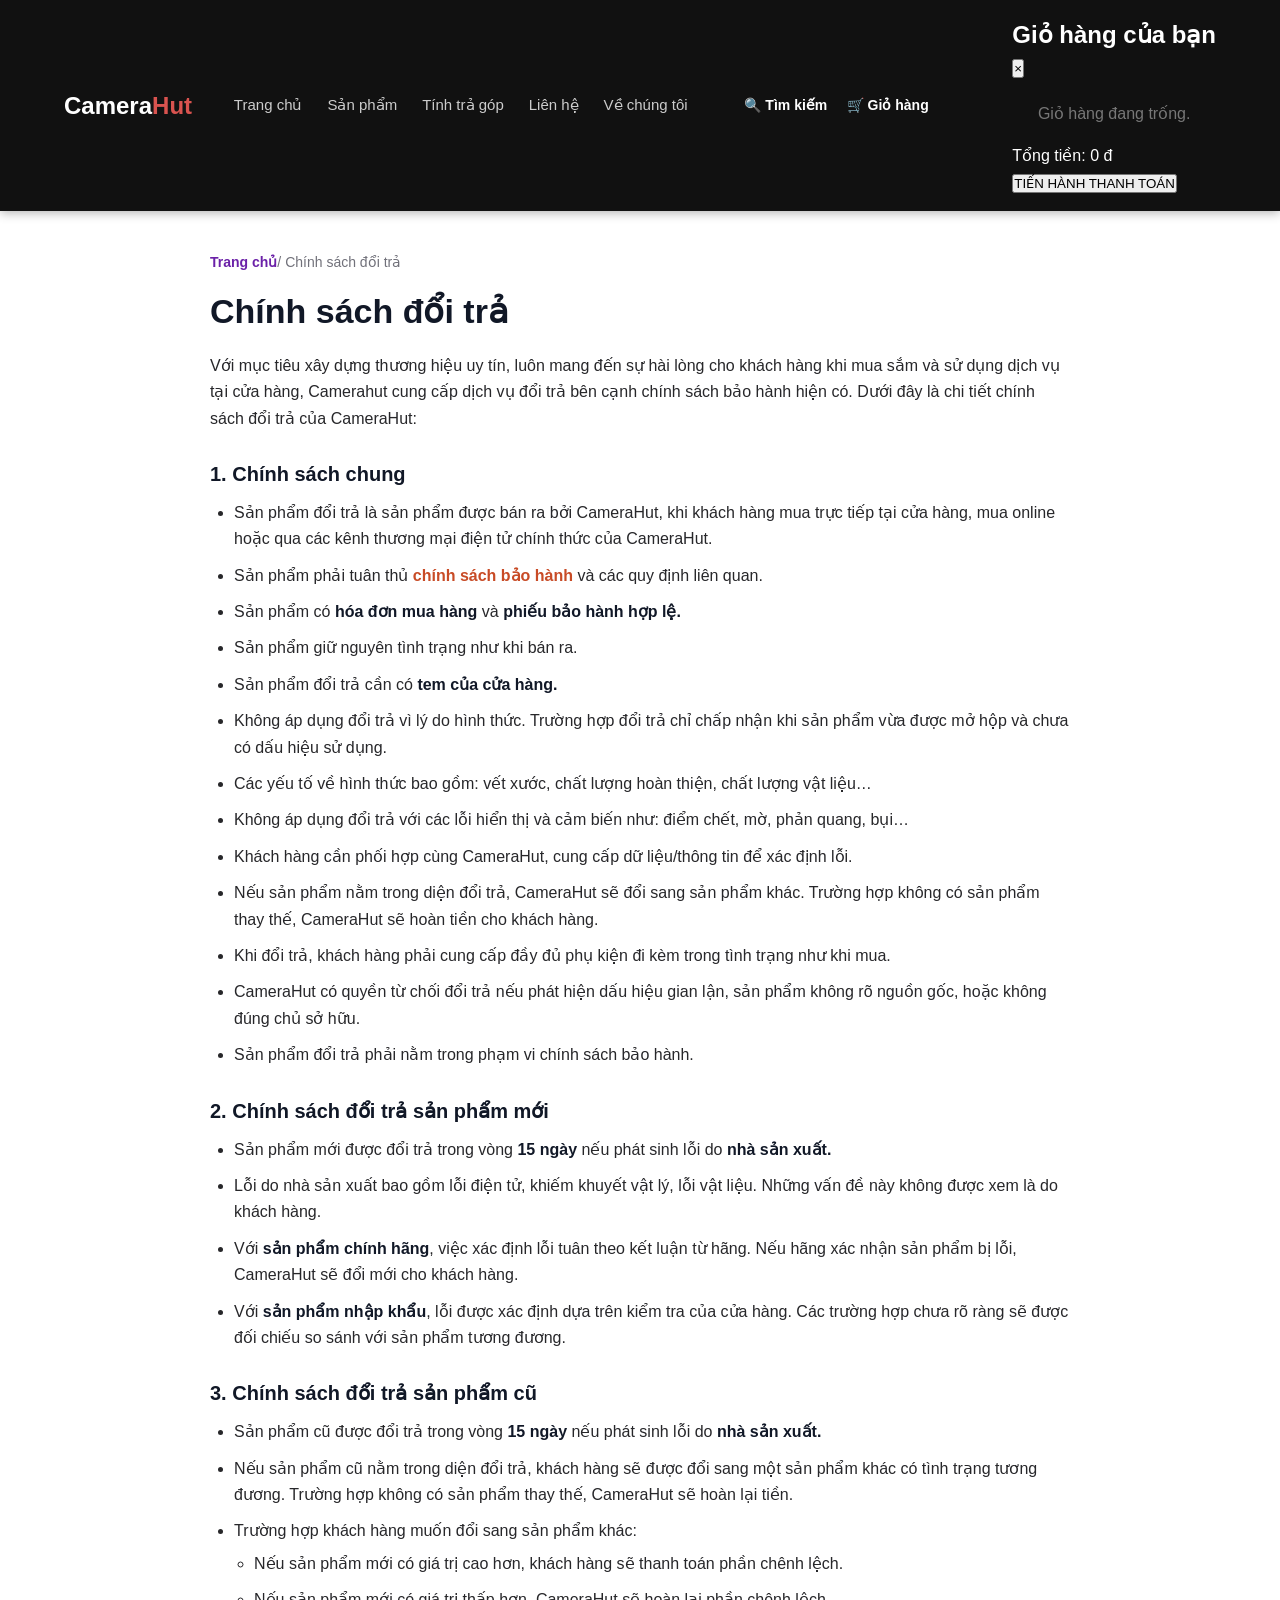
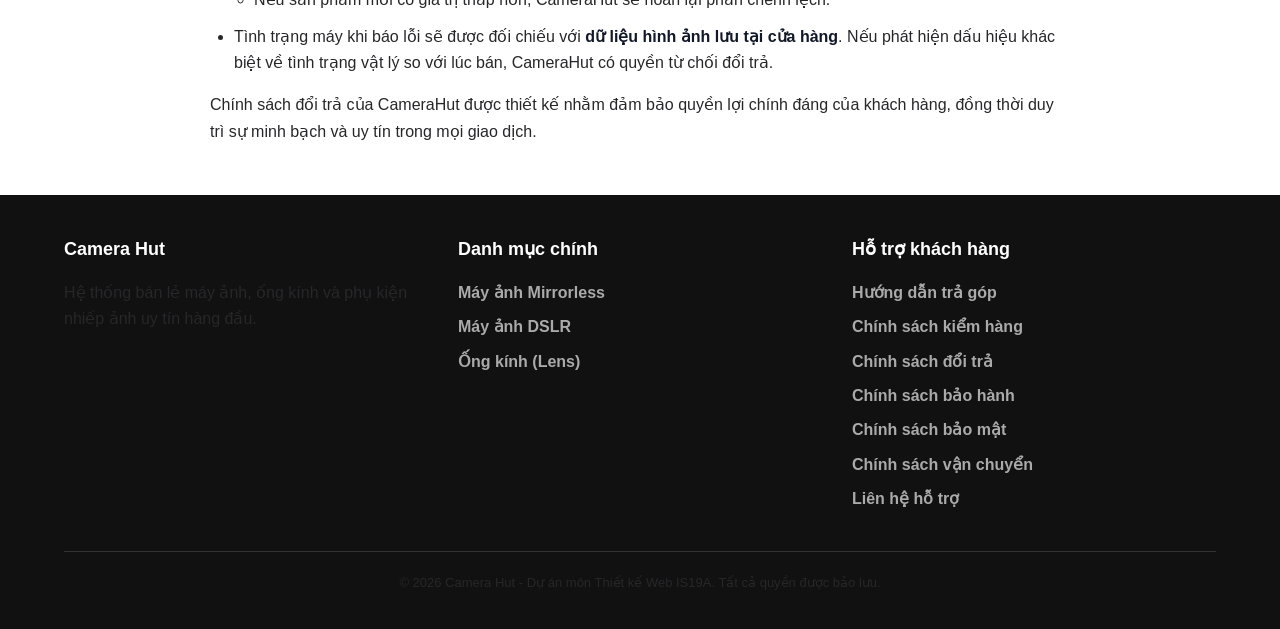
<file: pages/chinhsachdoitra.html>
<!DOCTYPE html>
<html lang="vi">
<head>
    <meta charset="UTF-8">
    <meta name="viewport" content="width=
    , initial-scale=1.0">
    <title>Chính sách đổi trả</title>
    <link rel="stylesheet" href="../css/style.css">
    <link rel="stylesheet" href="../css/chinhsach.css">
</head>
<body>
    <div id="header-placeholder"></div>
    <main class="page-container">
        <div class="header">
            <nav class="breadcrumb">
                <a href="../index.html">Trang chủ</a>/ <span> Chính sách đổi trả</span>
            </nav>
        <h1 class="page-title">Chính sách đổi trả</h1>
            <p class="intro-text">Với mục tiêu xây dựng thương hiệu uy tín, luôn mang đến sự hài lòng cho khách hàng khi mua sắm và sử dụng dịch vụ tại cửa hàng, Camerahut cung cấp dịch vụ đổi trả bên cạnh chính sách bảo hành hiện có. Dưới đây là chi tiết chính sách đổi trả của CameraHut:
            </p>
        <section class="chinhsach-section">
            <h2>1. Chính sách chung</h2>
            <ul>
                <li>Sản phẩm đổi trả là sản phẩm được bán ra bởi CameraHut, khi khách hàng mua trực tiếp tại cửa hàng, mua online hoặc qua các kênh thương mại điện tử chính thức của CameraHut.</li>
                <li>Sản phẩm phải tuân thủ <a href="chinhsachbaohanh.html">chính sách bảo hành</a> và các quy định liên quan.</li>
                <li>Sản phẩm có <strong>hóa đơn mua hàng</strong> và <strong>phiếu bảo hành hợp lệ.</strong></li>
                <li>Sản phẩm giữ nguyên tình trạng như khi bán ra.</li>
                <li>Sản phẩm đổi trả cần có <strong>tem của cửa hàng.</strong></li>
                <li>Không áp dụng đổi trả vì lý do hình thức. Trường hợp đổi trả chỉ chấp nhận khi sản phẩm vừa được mở hộp và chưa có dấu hiệu sử dụng.</li>
                <li>Các yếu tố về hình thức bao gồm: vết xước, chất lượng hoàn thiện, chất lượng vật liệu…</li>
                <li>Không áp dụng đổi trả với các lỗi hiển thị và cảm biến như: điểm chết, mờ, phản quang, bụi…</li>
                <li>Khách hàng cần phối hợp cùng CameraHut, cung cấp dữ liệu/thông tin để xác định lỗi.</li>
                <li>Nếu sản phẩm nằm trong diện đổi trả, CameraHut sẽ đổi sang sản phẩm khác. Trường hợp không có sản phẩm thay thế, CameraHut sẽ hoàn tiền cho khách hàng.</li>
                <li>Khi đổi trả, khách hàng phải cung cấp đầy đủ phụ kiện đi kèm trong tình trạng như khi mua.</li>
                <li>CameraHut có quyền từ chối đổi trả nếu phát hiện dấu hiệu gian lận, sản phẩm không rõ nguồn gốc, hoặc không đúng chủ sở hữu.</li>
                <li>Sản phẩm đổi trả phải nằm trong phạm vi chính sách bảo hành.</li>
            </ul>
        </section>
        <section class="chinhsach-section">
            <h2>2. Chính sách đổi trả sản phẩm mới</h2>
            <ul>
                <li>Sản phẩm mới được đổi trả trong vòng <strong>15 ngày</strong> nếu phát sinh lỗi do <strong>nhà sản xuất.</strong></li>
                <li>Lỗi do nhà sản xuất bao gồm lỗi điện tử, khiếm khuyết vật lý, lỗi vật liệu. Những vấn đề này không được xem là do khách hàng.</li>
                <li>Với <strong>sản phẩm chính hãng</strong>, việc xác định lỗi tuân theo kết luận từ hãng. Nếu hãng xác nhận sản phẩm bị lỗi, CameraHut sẽ đổi mới cho khách hàng.</li>
                <li>Với <strong>sản phẩm nhập khẩu</strong>, lỗi được xác định dựa trên kiểm tra của cửa hàng. Các trường hợp chưa rõ ràng sẽ được đối chiếu so sánh với sản phẩm tương đương.</li>
                </ul>
        </section>
         <section class="chinhsach-section">
            <h2>3. Chính sách đổi trả sản phẩm cũ</h2>
            <ul>
                <li>Sản phẩm cũ được đổi trả trong vòng <strong>15 ngày</strong> nếu phát sinh lỗi do <strong>nhà sản xuất.</strong></li>
                <li>Nếu sản phẩm cũ nằm trong diện đổi trả, khách hàng sẽ được đổi sang một sản phẩm khác có tình trạng tương đương. Trường hợp không có sản phẩm thay thế, CameraHut sẽ hoàn lại tiền.</li>
                <li>Trường hợp khách hàng muốn đổi sang sản phẩm khác:
                    <ul>
                        <li>Nếu sản phẩm mới có giá trị cao hơn, khách hàng sẽ thanh toán phần chênh lệch.</li>
                        <li>Nếu sản phẩm mới có giá trị thấp hơn, CameraHut sẽ hoàn lại phần chênh lệch.</li>
                    </ul>
                </li>
                <li>Tình trạng máy khi báo lỗi sẽ được đối chiếu với <strong>dữ liệu hình ảnh lưu tại cửa hàng</strong>. Nếu phát hiện dấu hiệu khác biệt về tình trạng vật lý so với lúc bán, CameraHut có quyền từ chối đổi trả.
                </li>
            </ul>
            <p>Chính sách đổi trả của CameraHut được thiết kế nhằm đảm bảo quyền lợi chính đáng của khách hàng, đồng thời duy trì sự minh bạch và uy tín trong mọi giao dịch.</p>
        </section>
        </div>
    </main>
    <div id="footer-placeholder"></div>
    <script src="../js/include.js"></script>
</body>
</html>
</file>
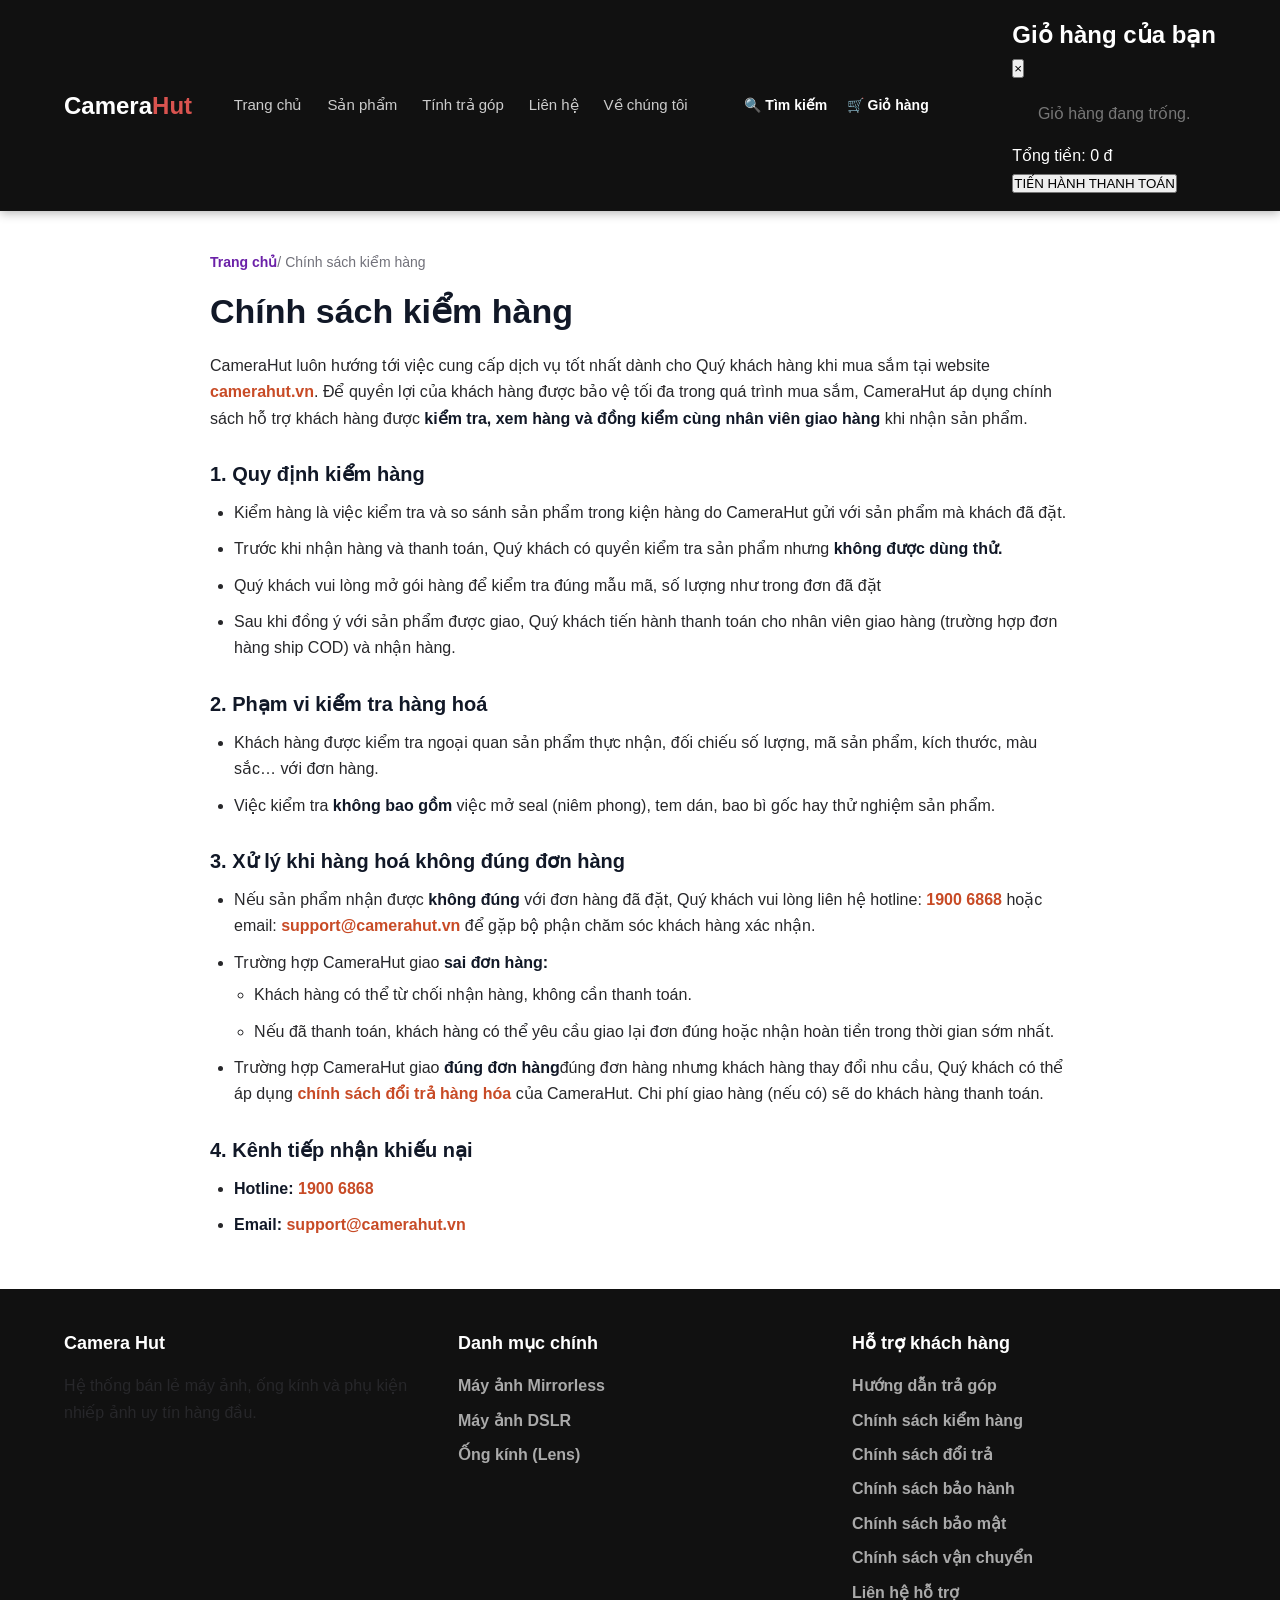
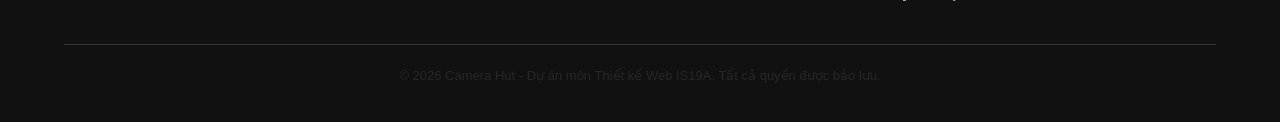
<file: pages/chinhsachkiemhang.html>
<!DOCTYPE html>
<html lang="vi">
<head>
    <meta charset="UTF-8">
    <meta name="viewport" content="width=
    , initial-scale=1.0">
    <title>Chính sách kiểm hàng</title>
    <link rel="stylesheet" href="../css/style.css">
    <link rel="stylesheet" href="../css/chinhsach.css">
</head>
<body>
    <div id="header-placeholder"></div>
    <main class="page-container">
        <div class="header">
            <nav class="breadcrumb">
                <a href="../index.html">Trang chủ</a>/ <span> Chính sách kiểm hàng</span>
            </nav>
        <h1 class="page-title">Chính sách kiểm hàng</h1>
            <p class="intro-text">CameraHut luôn hướng tới việc cung cấp dịch vụ tốt nhất dành cho Quý khách hàng khi mua sắm tại website <a href="../index.html">camerahut.vn</a>. Để quyền lợi của khách hàng được bảo vệ tối đa trong quá trình mua sắm, CameraHut áp dụng chính sách hỗ trợ khách hàng được <strong>kiểm tra, xem hàng và đồng kiểm cùng nhân viên giao hàng</strong> khi nhận sản phẩm.
            </p>
        <section class="chinhsach-section">
            <h2>1. Quy định kiểm hàng</h2>
            <ul>
                <li>Kiểm hàng là việc kiểm tra và so sánh sản phẩm trong kiện hàng do CameraHut gửi với sản phẩm mà khách đã đặt.</li>
                <li>Trước khi nhận hàng và thanh toán, Quý khách có quyền kiểm tra sản phẩm nhưng <strong>không được dùng thử.</strong></li>
                <li>Quý khách vui lòng mở gói hàng để kiểm tra đúng mẫu mã, số lượng như trong đơn đã đặt</li>
                <li>Sau khi đồng ý với sản phẩm được giao, Quý khách tiến hành thanh toán cho nhân viên giao hàng (trường hợp đơn hàng ship COD) và nhận hàng.</li>
            </ul>
        </section>
        <section class="chinhsach-section">
            <h2>2. Phạm vi kiểm tra hàng hoá</h2>
            <ul>
                <li>Khách hàng được kiểm tra ngoại quan sản phẩm thực nhận, đối chiếu số lượng, mã sản phẩm, kích thước, màu sắc… với đơn hàng.</li>
                <li>Việc kiểm tra <strong>không bao gồm</strong> việc mở seal (niêm phong), tem dán, bao bì gốc hay thử nghiệm sản phẩm.</li>
            </ul>
        </section>
         <section class="chinhsach-section">
            <h2>3. Xử lý khi hàng hoá không đúng đơn hàng</h2>
            <ul>
                <li>Nếu sản phẩm nhận được <strong>không đúng</strong> với đơn hàng đã đặt, Quý khách vui lòng liên hệ hotline: <a href="tel: 19006868">1900 6868</a> hoặc email: <a href="mailto:support@camerahut.vn">support@camerahut.vn</a> để gặp bộ phận chăm sóc khách hàng xác nhận.</li>
                <li>Trường hợp CameraHut giao <strong>sai đơn hàng:</strong>
                    <ul>
                        <li>Khách hàng có thể từ chối nhận hàng, không cần thanh toán.</li>
                        <li>Nếu đã thanh toán, khách hàng có thể yêu cầu giao lại đơn đúng hoặc nhận hoàn tiền trong thời gian sớm nhất.</li>
                    </ul>
                </li>
                <li>Trường hợp CameraHut giao <strong>đúng đơn hàng</strong>đúng đơn hàng nhưng khách hàng thay đổi nhu cầu, Quý khách có thể áp dụng <a href="chinhsachdoitra.html">chính sách đổi trả hàng hóa</a> của CameraHut. Chi phí giao hàng (nếu có) sẽ do khách hàng thanh toán.
                </li>
            </ul>
        </section>
        <section class="chinhsach-section">
            <h2>4. Kênh tiếp nhận khiếu nại</h2>
            <ul>
                <li><strong>Hotline:</strong> <a href="tel: 19006868">1900 6868</a></li>
                <li><strong>Email:</strong> <a href="mailto:support@camerahut.vn">support@camerahut.vn</a></li>
            </ul>
        </section>
        </div>

    </main>
    <div id="footer-placeholder"></div>
    <script src="../js/include.js"></script>
</body>
</html>
</file>
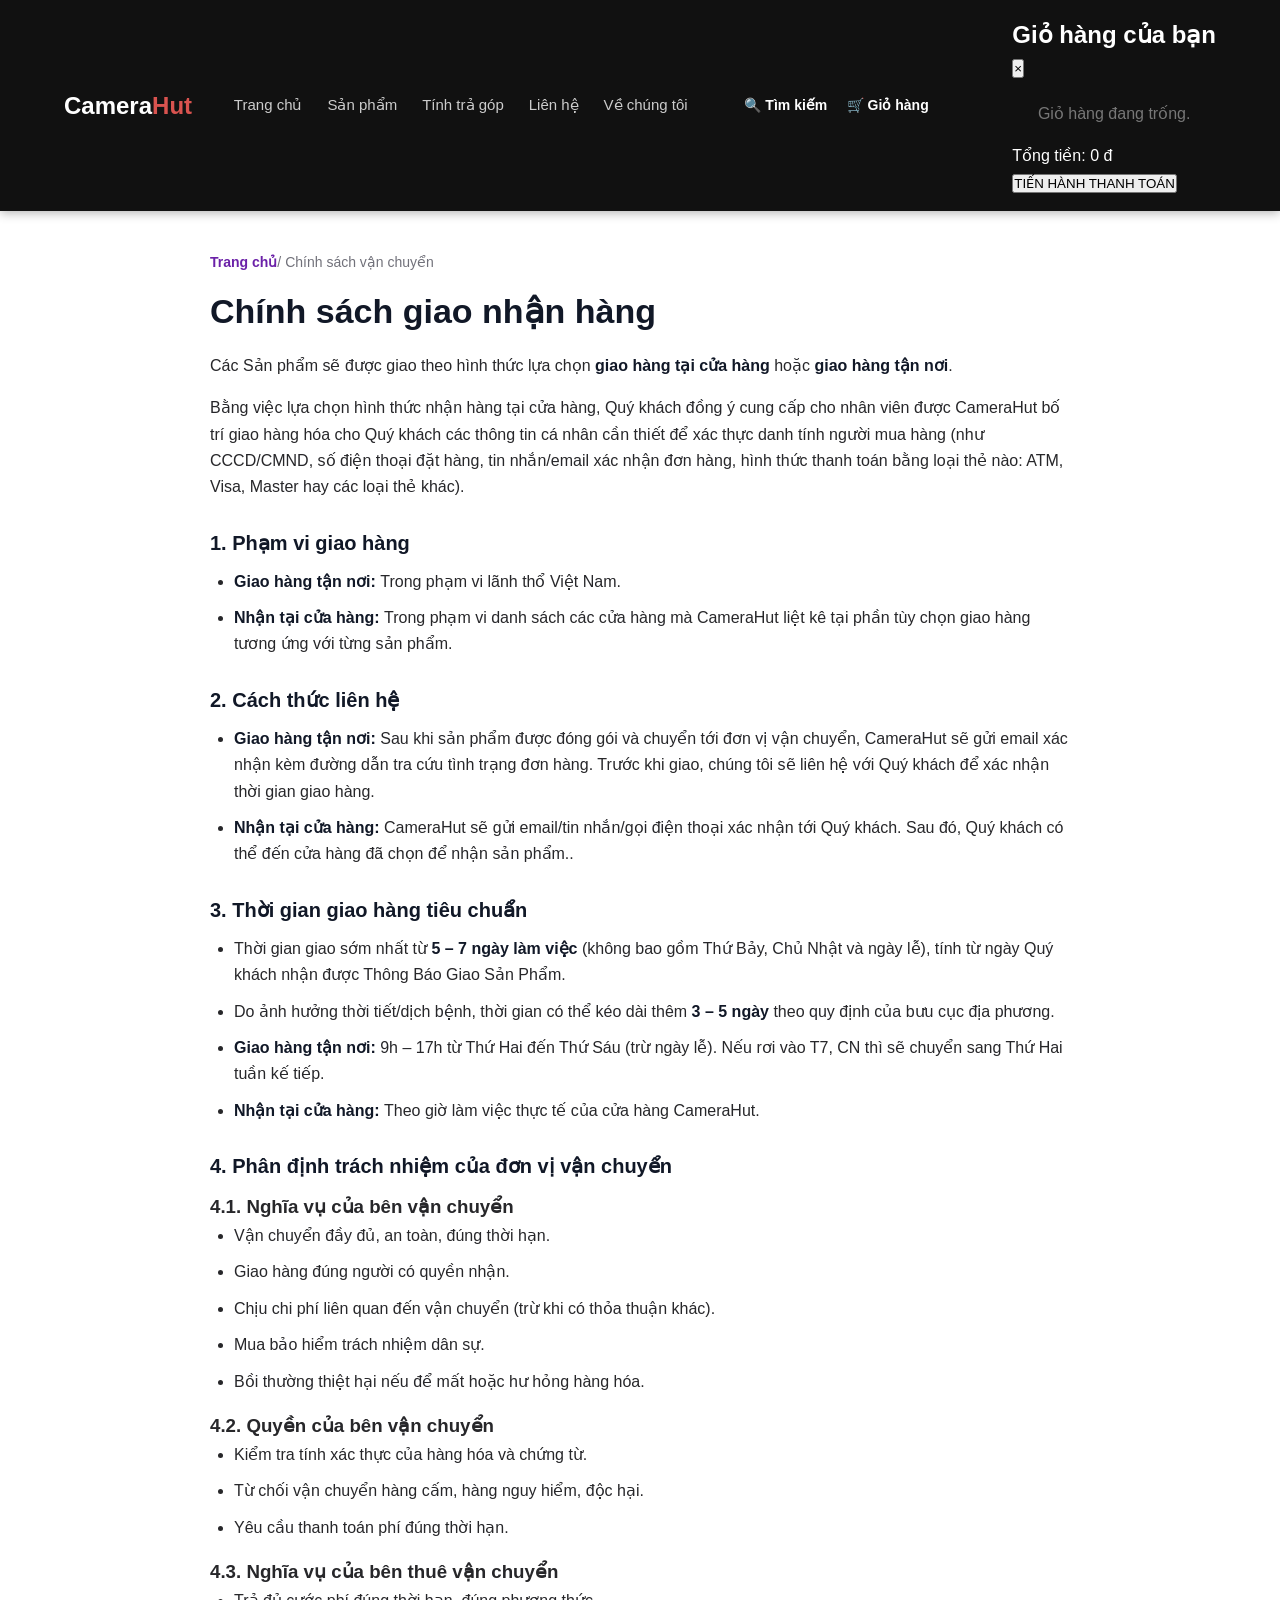
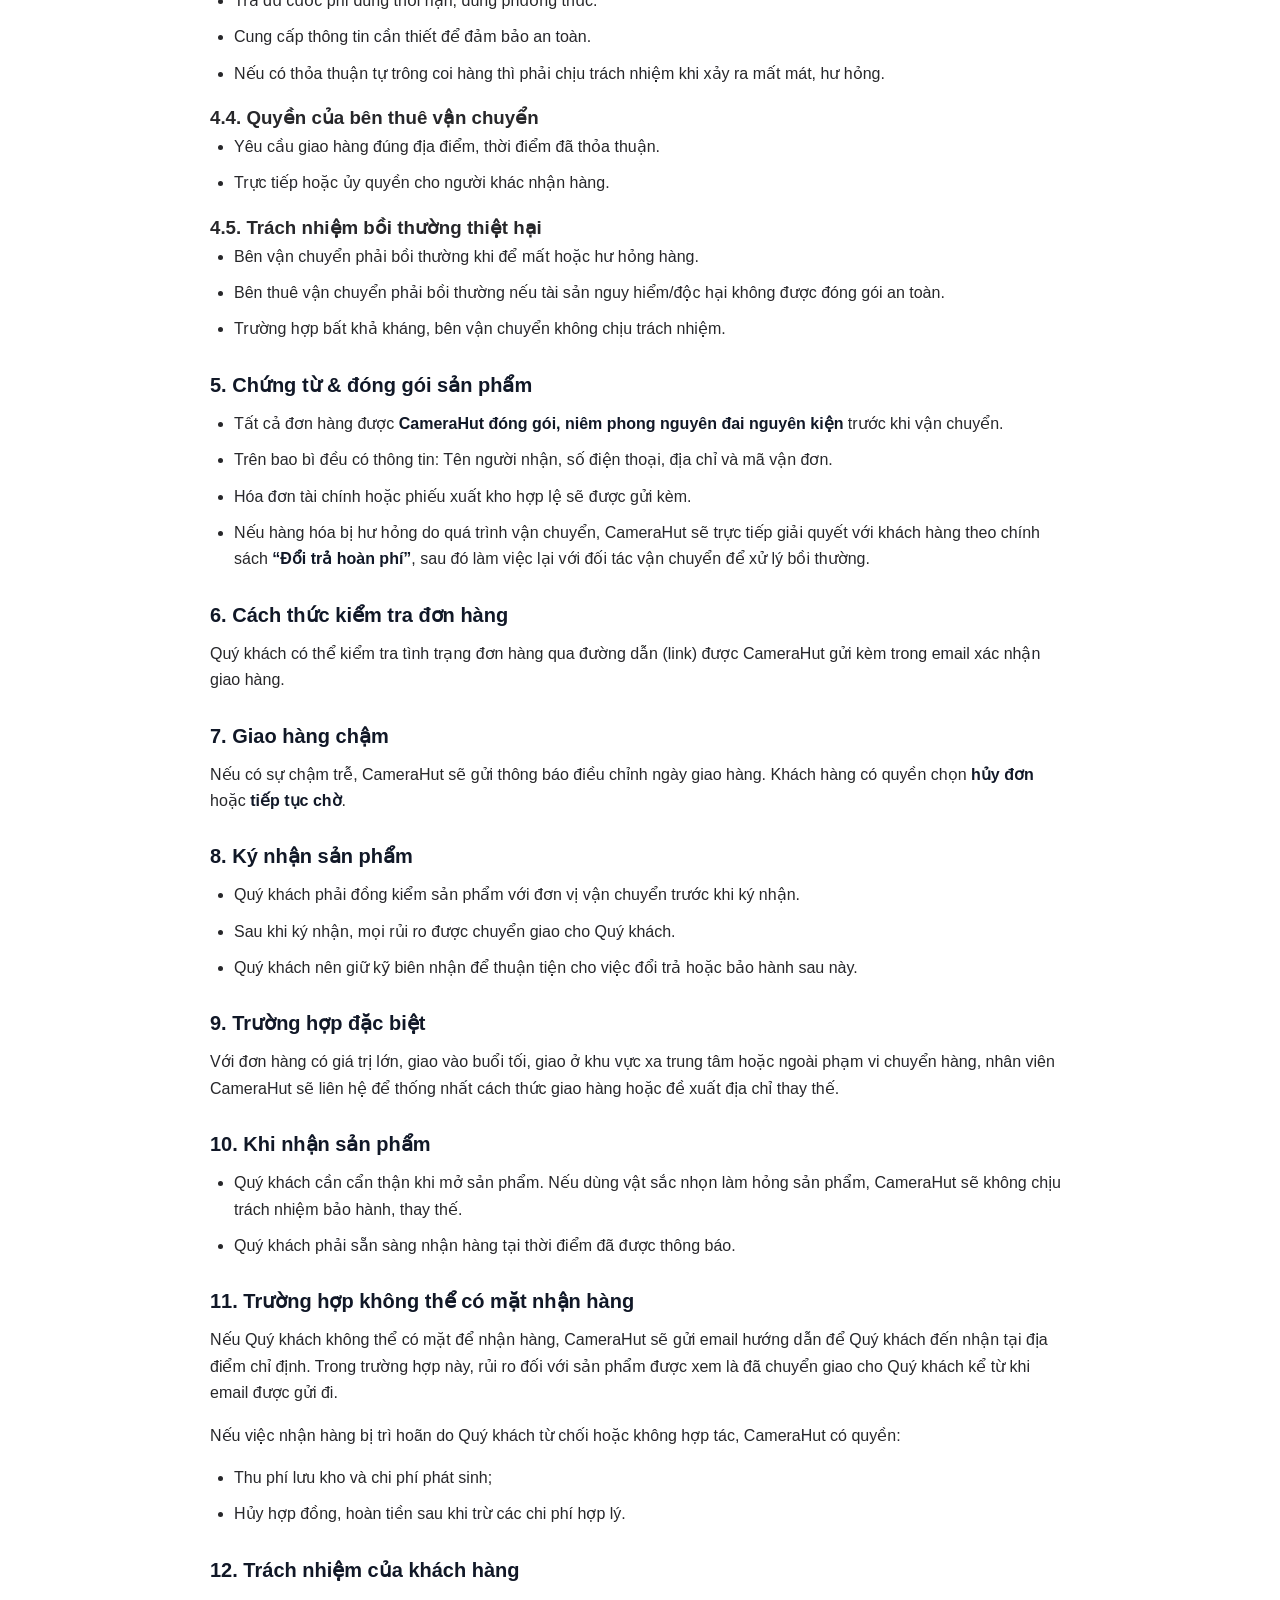
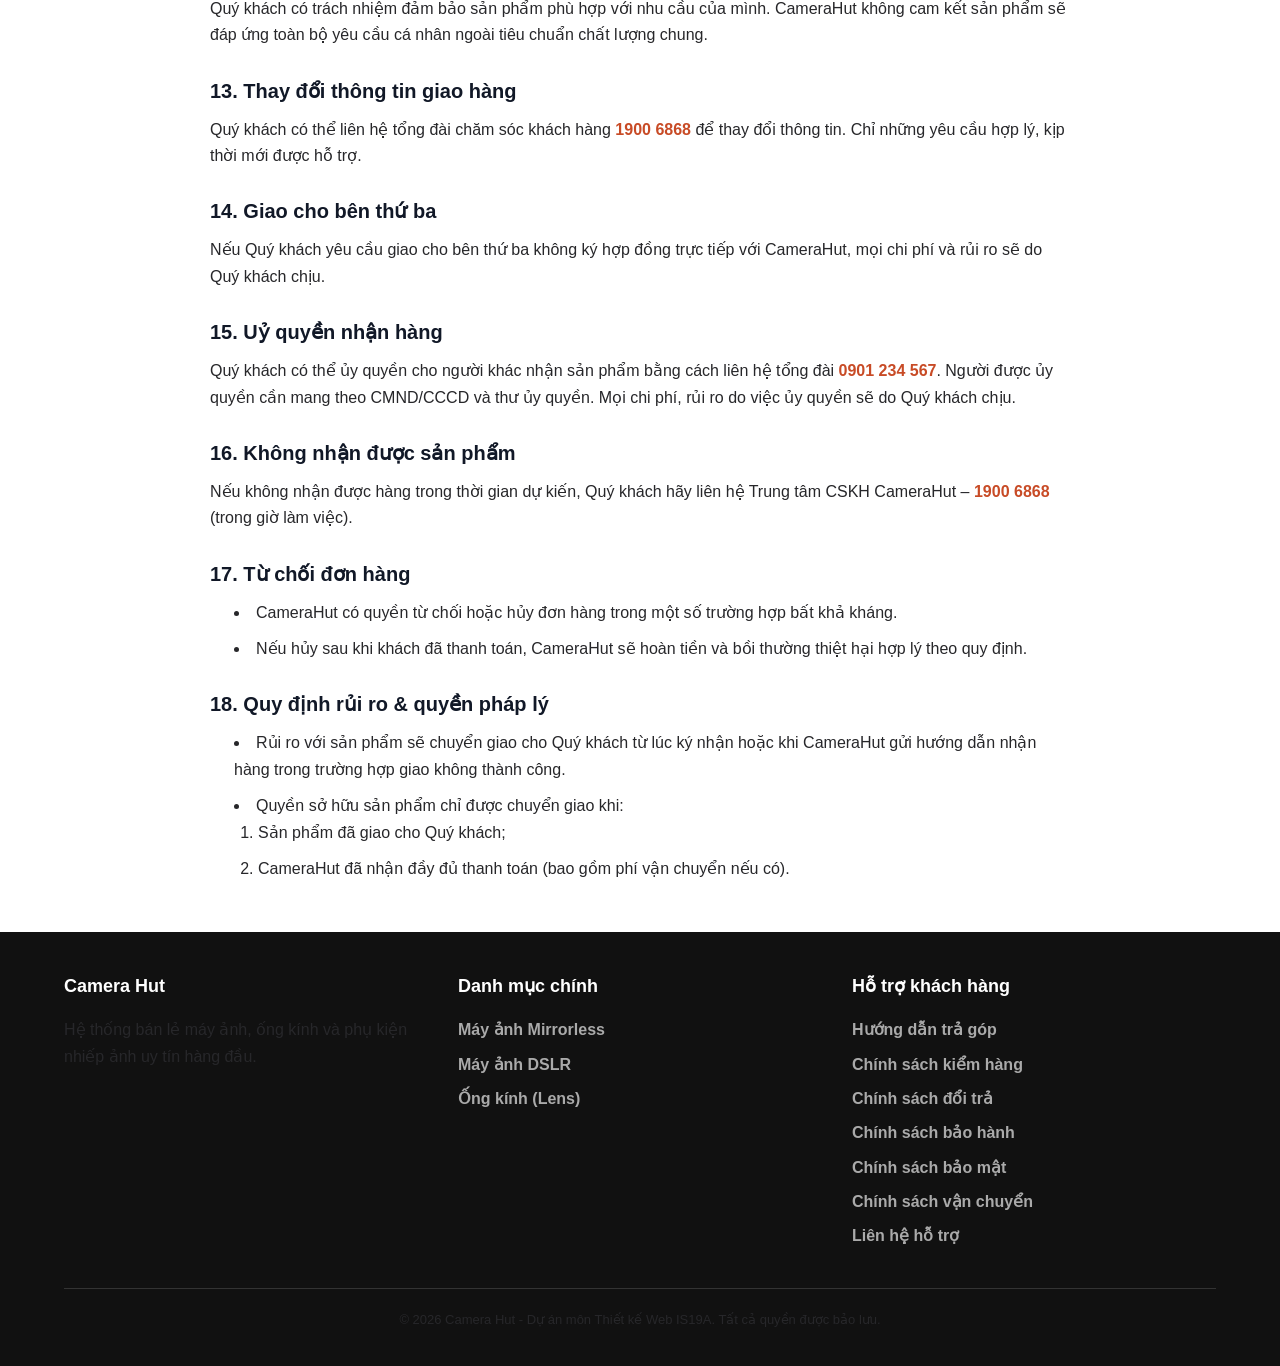
<file: pages/chinhsachvanchuyen.html>
<!DOCTYPE html>
<html lang="vi">
<head>
    <meta charset="UTF-8">
    <meta name="viewport" content="width=
    , initial-scale=1.0">
    <title>Chính sách vận chuyển</title>
    <link rel="stylesheet" href="../css/style.css">
    <link rel="stylesheet" href="../css/chinhsach.css">
</head>
<body>
    <div id="header-placeholder"></div>
    <main class="page-container">
        <div class="header">
            <nav class="breadcrumb">
                <a href="../index.html">Trang chủ</a>/ <span> Chính sách vận chuyển</span>
            </nav>
        <h1 class="page-title">Chính sách giao nhận hàng</h1>
            <p class="intro-text">Các Sản phẩm sẽ được giao theo hình thức lựa chọn <strong>giao hàng tại cửa hàng</strong> hoặc <strong>giao hàng tận nơi</strong>.
            </p>
            <p>Bằng việc lựa chọn hình thức nhận hàng tại cửa hàng, Quý khách đồng ý cung cấp cho nhân viên được CameraHut bố trí giao hàng hóa cho Quý khách các thông tin cá nhân cần thiết để xác thực danh tính người mua hàng (như CCCD/CMND, số điện thoại đặt hàng, tin nhắn/email xác nhận đơn hàng, hình thức thanh toán bằng loại thẻ nào: ATM, Visa, Master hay các loại thẻ khác).
            </p>
        <section class="chinhsach-section">
            <h2>1. Phạm vi giao hàng</h2>
            <ul>
                <li><strong>Giao hàng tận nơi: </strong>Trong phạm vi lãnh thổ Việt Nam.</li>
                <li><strong>Nhận tại cửa hàng: </strong>Trong phạm vi danh sách các cửa hàng mà CameraHut liệt kê tại phần tùy chọn giao hàng tương ứng với từng sản phẩm.</li>
            </ul>
        </section>
        <section class="chinhsach-section">
            <h2>2. Cách thức liên hệ</h2>
            <ul>
                <li><strong>Giao hàng tận nơi: </strong>Sau khi sản phẩm được đóng gói và chuyển tới đơn vị vận chuyển, CameraHut sẽ gửi email xác nhận kèm đường dẫn tra cứu tình trạng đơn hàng. Trước khi giao, chúng tôi sẽ liên hệ với Quý khách để xác nhận thời gian giao hàng.</li>
                <li><strong>Nhận tại cửa hàng: </strong>CameraHut sẽ gửi email/tin nhắn/gọi điện thoại xác nhận tới Quý khách. Sau đó, Quý khách có thể đến cửa hàng đã chọn để nhận sản phẩm..</li>
            </ul>
        </section>
         <section class="chinhsach-section">
            <h2>3. Thời gian giao hàng tiêu chuẩn</h2>
            <ul>
                <li>Thời gian giao sớm nhất từ <strong>5 – 7 ngày làm việc</strong> (không bao gồm Thứ Bảy, Chủ Nhật và ngày lễ), tính từ ngày Quý khách nhận được Thông Báo Giao Sản Phẩm.</li>
                <li>Do ảnh hưởng thời tiết/dịch bệnh, thời gian có thể kéo dài thêm <strong>3 – 5 ngày</strong> theo quy định của bưu cục địa phương.</strong></li>
                <li><strong>Giao hàng tận nơi: </strong>9h – 17h từ Thứ Hai đến Thứ Sáu (trừ ngày lễ). Nếu rơi vào T7, CN thì sẽ chuyển sang Thứ Hai tuần kế tiếp.</li>
                <li><strong>Nhận tại cửa hàng: </strong>Theo giờ làm việc thực tế của cửa hàng CameraHut.</li>
            </ul>
        </section>
        <section class="chinhsach-section">
            <h2>4. Phân định trách nhiệm của đơn vị vận chuyển</h2>
            <h3>4.1. Nghĩa vụ của bên vận chuyển</h3>
            <ul>
                <li>Vận chuyển đầy đủ, an toàn, đúng thời hạn.</li>
                <li>Giao hàng đúng người có quyền nhận.</li>
                <li>Chịu chi phí liên quan đến vận chuyển (trừ khi có thỏa thuận khác).</li>
                <li>Mua bảo hiểm trách nhiệm dân sự.</li>
                <li>Bồi thường thiệt hại nếu để mất hoặc hư hỏng hàng hóa.</li>
            </ul>
            <h3>4.2. Quyền của bên vận chuyển</h3>
            <ul>
                <li>Kiểm tra tính xác thực của hàng hóa và chứng từ.</li>
                <li>Từ chối vận chuyển hàng cấm, hàng nguy hiểm, độc hại.</li>
                <li>Yêu cầu thanh toán phí đúng thời hạn.</li>
            </ul>
            <h3>4.3. Nghĩa vụ của bên thuê vận chuyển</h3>
            <ul>
                <li>Trả đủ cước phí đúng thời hạn, đúng phương thức.</li>
                <li>Cung cấp thông tin cần thiết để đảm bảo an toàn.</li>
                <li>Nếu có thỏa thuận tự trông coi hàng thì phải chịu trách nhiệm khi xảy ra mất mát, hư hỏng.</li>
            </ul>
            <h3>4.4. Quyền của bên thuê vận chuyển</h3>
            <ul>
                <li>Yêu cầu giao hàng đúng địa điểm, thời điểm đã thỏa thuận.</li>
                <li>Trực tiếp hoặc ủy quyền cho người khác nhận hàng.</li>
            </ul>
             <h3>4.5. Trách nhiệm bồi thường thiệt hại</h3>
            <ul>
                <li>Bên vận chuyển phải bồi thường khi để mất hoặc hư hỏng hàng.</li>
                <li>Bên thuê vận chuyển phải bồi thường nếu tài sản nguy hiểm/độc hại không được đóng gói an toàn.</li>
                <li>Trường hợp bất khả kháng, bên vận chuyển không chịu trách nhiệm.</li>
            </ul>
        </section>
         <section class="chinhsach-section">
            <h2>5. Chứng từ & đóng gói sản phẩm</h2>
            <ul>
                <li>Tất cả đơn hàng được <strong>CameraHut đóng gói, niêm phong nguyên đai nguyên kiện</strong> trước khi vận chuyển.</li>
                <li>Trên bao bì đều có thông tin: Tên người nhận, số điện thoại, địa chỉ và mã vận đơn.</li>
                <li>Hóa đơn tài chính hoặc phiếu xuất kho hợp lệ sẽ được gửi kèm.</li>
                <li>Nếu hàng hóa bị hư hỏng do quá trình vận chuyển, CameraHut sẽ trực tiếp giải quyết với khách hàng theo chính sách <strong>“Đổi trả hoàn phí”</strong>, sau đó làm việc lại với đối tác vận chuyển để xử lý bồi thường.</li>
            </ul>
        </section>
        <section class="chinhsach-section">
            <h2>6. Cách thức kiểm tra đơn hàng</h2>
            <p>Quý khách có thể kiểm tra tình trạng đơn hàng qua đường dẫn (link) được CameraHut gửi kèm trong email xác nhận giao hàng.</p>
        </section>
        <section class="chinhsach-section">
            <h2>7. Giao hàng chậm</h2>
            <p>Nếu có sự chậm trễ, CameraHut sẽ gửi thông báo điều chỉnh ngày giao hàng. Khách hàng có quyền chọn <strong>hủy đơn</strong> hoặc <strong>tiếp tục chờ</strong>.</p>
        </section>
        <section class="chinhsach-section">
            <h2>8. Ký nhận sản phẩm</h2>
            <ul>
                <li>Quý khách phải đồng kiểm sản phẩm với đơn vị vận chuyển trước khi ký nhận.</li>
                <li>Sau khi ký nhận, mọi rủi ro được chuyển giao cho Quý khách.</li>
                <li>Quý khách nên giữ kỹ biên nhận để thuận tiện cho việc đổi trả hoặc bảo hành sau này.</li>
            </ul>
        </section>
         <section class="chinhsach-section">
            <h2>9. Trường hợp đặc biệt</h2>
            <p>Với đơn hàng có giá trị lớn, giao vào buổi tối, giao ở khu vực xa trung tâm hoặc ngoài phạm vi chuyển hàng, nhân viên CameraHut sẽ liên hệ để thống nhất cách thức giao hàng hoặc đề xuất địa chỉ thay thế.</p>
        </section>
         <section class="chinhsach-section">
            <h2>10. Khi nhận sản phẩm</h2>
            <ul>
                <li>Quý khách cần cẩn thận khi mở sản phẩm. Nếu dùng vật sắc nhọn làm hỏng sản phẩm, CameraHut sẽ không chịu trách nhiệm bảo hành, thay thế.</li>
                <li>Quý khách phải sẵn sàng nhận hàng tại thời điểm đã được thông báo.</li>
            </ul>
        </section>
         <section class="chinhsach-section">
            <h2>11. Trường hợp không thể có mặt nhận hàng</h2>
            <p>Nếu Quý khách không thể có mặt để nhận hàng, CameraHut sẽ gửi email hướng dẫn để Quý khách đến nhận tại địa điểm chỉ định. Trong trường hợp này, rủi ro đối với sản phẩm được xem là đã chuyển giao cho Quý khách kể từ khi email được gửi đi.</p>
            <p>Nếu việc nhận hàng bị trì hoãn do Quý khách từ chối hoặc không hợp tác, CameraHut có quyền:</p>
            <ul>
                <li>Thu phí lưu kho và chi phí phát sinh;</li>
                <li>Hủy hợp đồng, hoàn tiền sau khi trừ các chi phí hợp lý.</li>
            </ul>
        </section>
        <section class="chinhsach-section">
            <h2>12. Trách nhiệm của khách hàng</h2>
            <p>Quý khách có trách nhiệm đảm bảo sản phẩm phù hợp với nhu cầu của mình. CameraHut không cam kết sản phẩm sẽ đáp ứng toàn bộ yêu cầu cá nhân ngoài tiêu chuẩn chất lượng chung.</p>
        </section>
        <section class="chinhsach-section">
            <h2>13. Thay đổi thông tin giao hàng</h2>
            <p>Quý khách có thể liên hệ tổng đài chăm sóc khách hàng <a href="tel:1900 6868">1900 6868</a> để thay đổi thông tin. Chỉ những yêu cầu hợp lý, kịp thời mới được hỗ trợ.</p>
        </section>
        <section class="chinhsach-section">
            <h2>14. Giao cho bên thứ ba</h2>
            <p>Nếu Quý khách yêu cầu giao cho bên thứ ba không ký hợp đồng trực tiếp với CameraHut, mọi chi phí và rủi ro sẽ do Quý khách chịu.</p>
        </section>
        <section class="chinhsach-section">
            <h2>15. Uỷ quyền nhận hàng</h2>
            <p>Quý khách có thể ủy quyền cho người khác nhận sản phẩm bằng cách liên hệ tổng đài <a href="telto:0901234567">0901 234 567</a>. Người được ủy quyền cần mang theo CMND/CCCD và thư ủy quyền. Mọi chi phí, rủi ro do việc ủy quyền sẽ do Quý khách chịu.</p>
        </section>
        <section class="chinhsach-section">
            <h2>16. Không nhận được sản phẩm</h2>
            <p>Nếu không nhận được hàng trong thời gian dự kiến, Quý khách hãy liên hệ Trung tâm CSKH CameraHut – <a href="telto:19006868">1900 6868</a> (trong giờ làm việc).</p>
        </section>
        <section class="chinhsach-section">
            <h2>17. Từ chối đơn hàng</h2>
            <li>CameraHut có quyền từ chối hoặc hủy đơn hàng trong một số trường hợp bất khả kháng.</li>
            <li>Nếu hủy sau khi khách đã thanh toán, CameraHut sẽ hoàn tiền và bồi thường thiệt hại hợp lý theo quy định.</li>
        </section>
        <section class="chinhsach-section">
            <h2>18. Quy định rủi ro & quyền pháp lý</h2>
            <li>Rủi ro với sản phẩm sẽ chuyển giao cho Quý khách từ lúc ký nhận hoặc khi CameraHut gửi hướng dẫn nhận hàng trong trường hợp giao không thành công.</li>
            <li>Quyền sở hữu sản phẩm chỉ được chuyển giao khi:
                <ol>
                    <li>Sản phẩm đã giao cho Quý khách;</li>
                    <li>CameraHut đã nhận đầy đủ thanh toán (bao gồm phí vận chuyển nếu có).</li>
                </ol>
            </li>
        </section>
        </div>

    </main>
    <div id="footer-placeholder"></div>
    <script src="../js/include.js"></script>
</body>
</html>
</file>
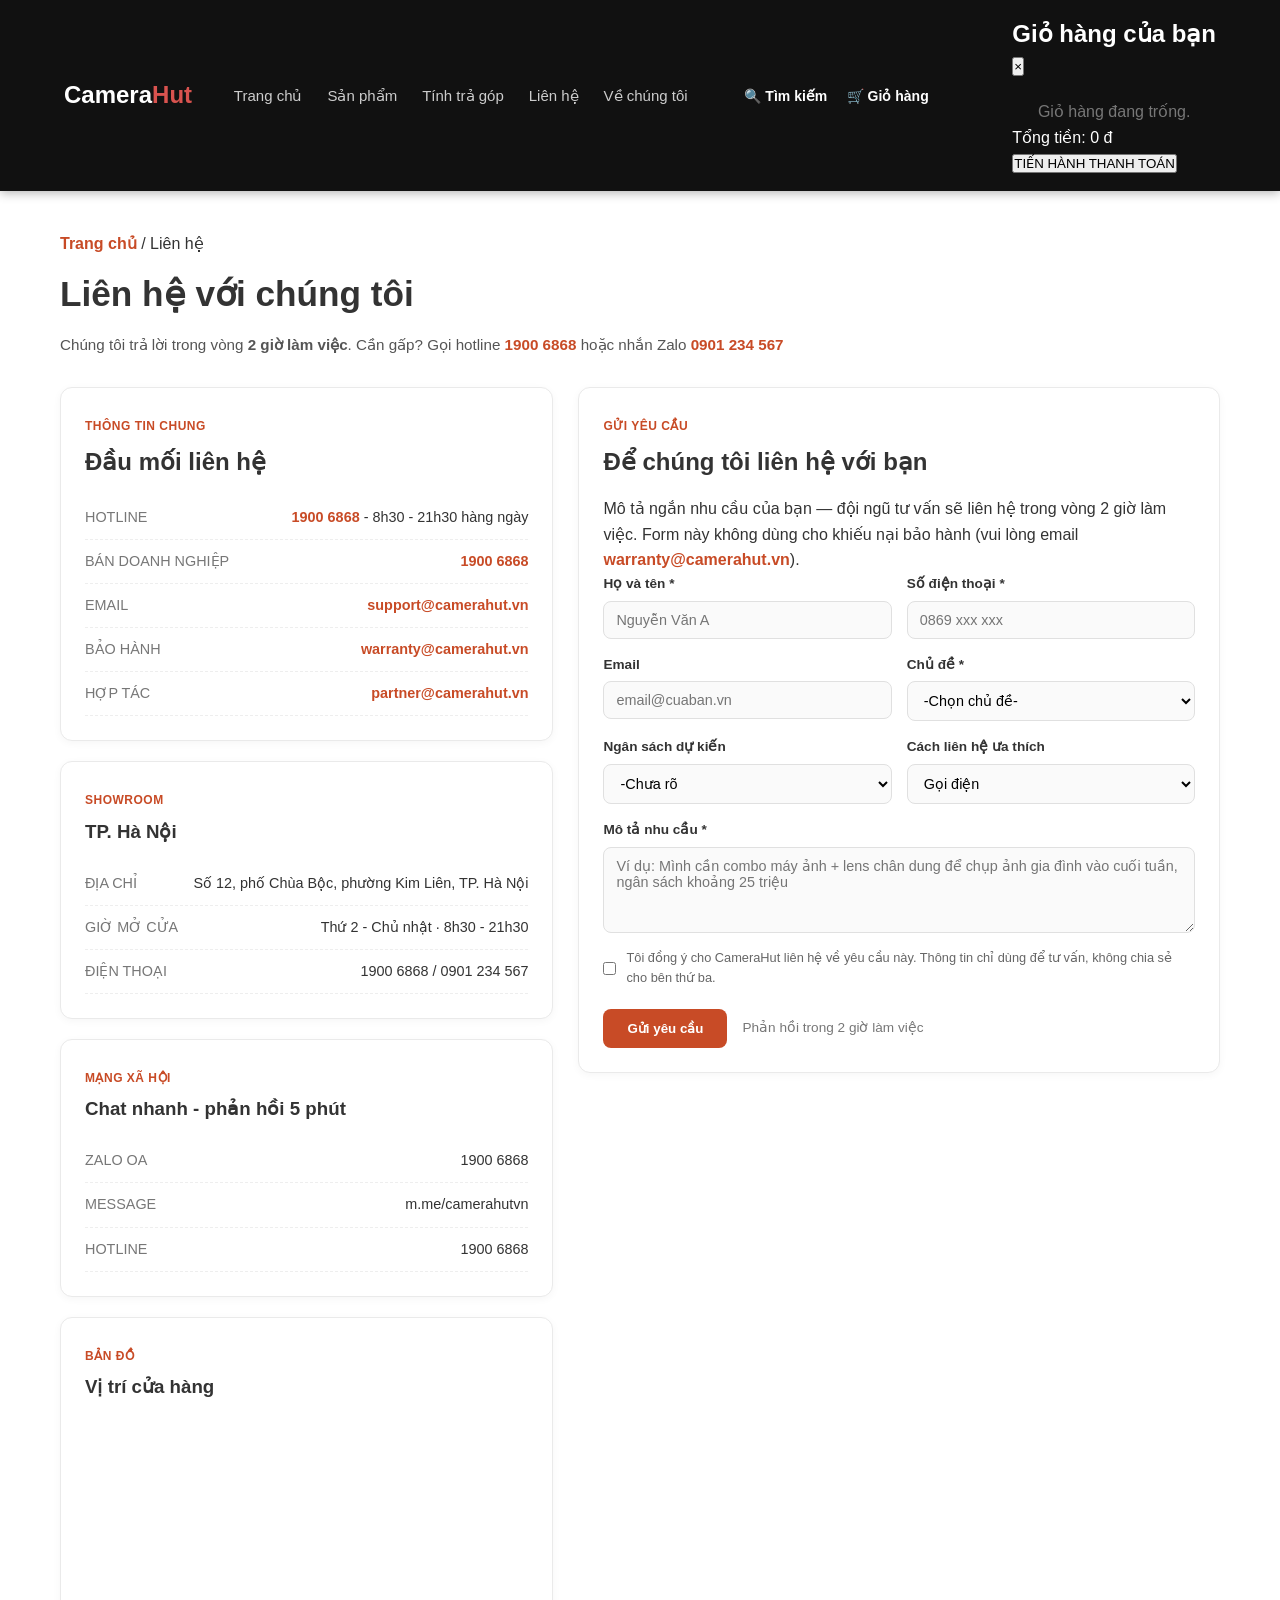
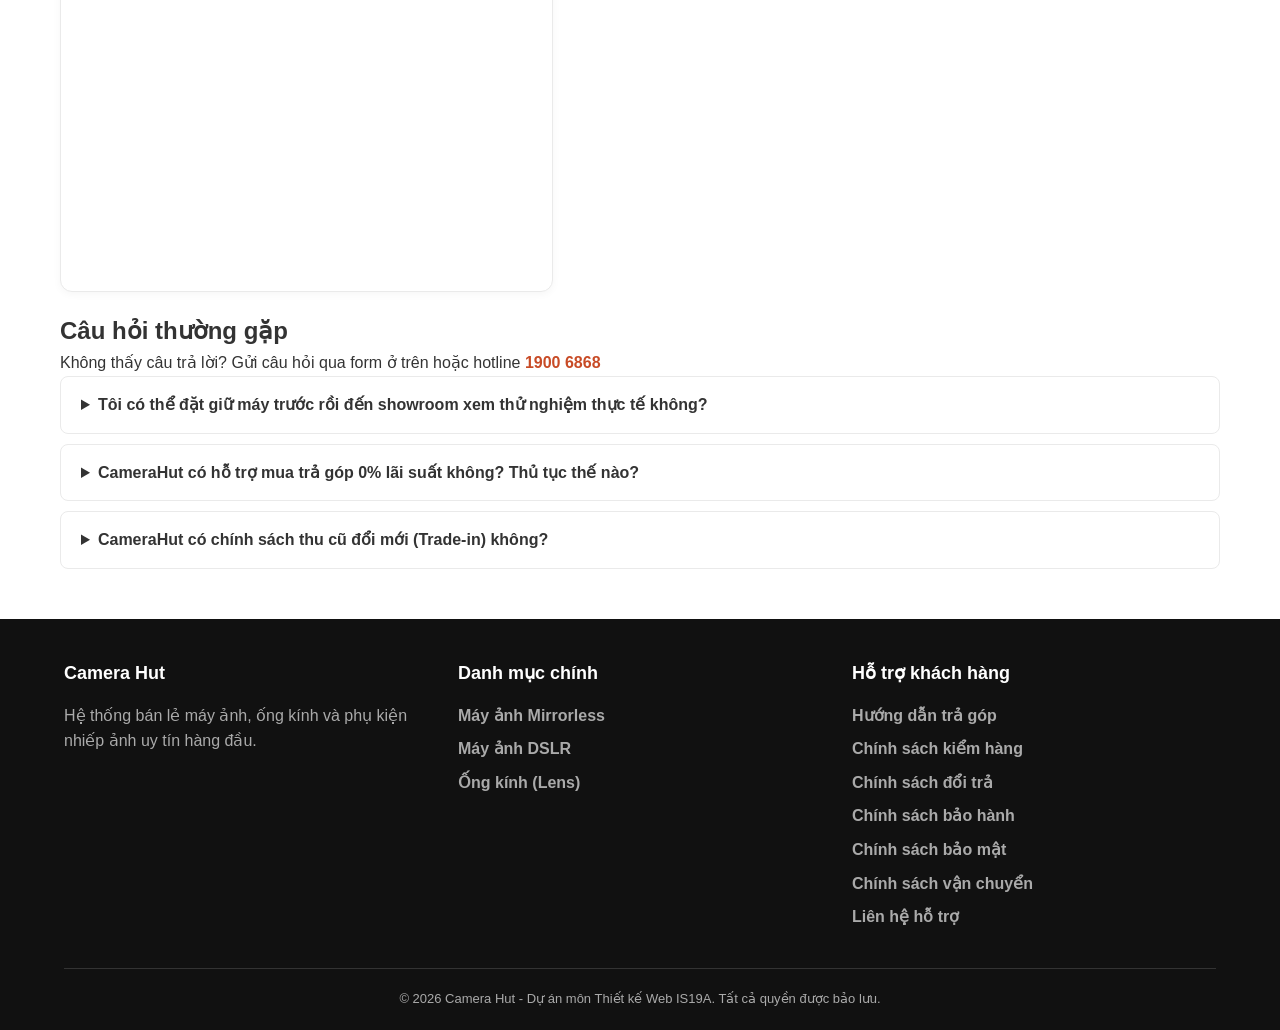
<file: pages/contact.html>
<!DOCTYPE html>
<html lang="vi">
<head>
    <meta charset="UTF-8">
    <meta name="viewport" content="width=device-width, initial-scale=1.0">
    <title>Liên Hệ - CameraHut</title>
    <link rel="stylesheet" href="../css/style.css">
    <link rel="stylesheet" href="../css/contact.css">
</head>
<body>
    <div id="header-placeholder"></div>
    <main class="contact-container">
        <!-- tạo vùng liên kết về trang chủ -->
        <div class="contact-header">
            <nav class="breadcrumb">
                <a href="../index.html">Trang chủ</a> / <span>Liên hệ</span>
            </nav>
        <h1>Liên hệ với chúng tôi</h1>
        <p class="sla-notice">Chúng tôi trả lời trong vòng <strong>2 giờ làm việc</strong>. Cần gấp? Gọi hotline <a href="tel: 1900 6868">1900 6868</a> hoặc nhắn Zalo <a href="tel:0901234567">0901 234 567</a>  
        </p>
        </div>
        <!-- bố cục 2 cột -->
         <div class="contact-grid">
            <!-- cột trái thông tin showroom HN -->
             <div class="contact-info-column">
                <div class="card info-card">
                    <span class="card-subtitle">THÔNG TIN CHUNG</span>
                    <h2>Đầu mối liên hệ</h2>
                    <ul class="info-list">
                        <li>
                            <span class="label">HOTLINE</span>
                            <span class="value"><a href="tel: 1900 6868">1900 6868</a> - 8h30 - 21h30 hàng ngày</span>
                        </li>
                        <li>
                            <span class="label">BÁN DOANH NGHIỆP</span>
                            <span class="value"><a href="tel: 1900 6868">1900 6868</a></span>
                        </li>
                        <li>
                            <span class="label">EMAIL</span>
                            <span class="value"><a href="mailto:support@camerahut.vn">support@camerahut.vn</a></span>
                        </li>
                        <li>
                            <span class="label">BẢO HÀNH</span>
                            <span class="value"><a href="mailto:warranty@camerahut.vn">warranty@camerahut.vn</a></span>
                        </li>
                        <li>
                            <span class="label">HỢP TÁC</span>
                            <span class="value"><a href="mailto:partner@camerahut.vn">partner@camerahut.vn</a></span>
                        </li>
                    </ul>
                </div>
                <!-- showroom Hà Nội -->
                <div class="card showroom-card">
                    <span class="card-subtitle">SHOWROOM</span>
                    <h3>TP. Hà Nội</h3>
                    <ul class="info-list">
                        <li>
                            <span class="label">ĐỊA CHỈ</span>
                            <span class="value">Số 12, phố Chùa Bộc, phường Kim Liên, TP. Hà Nội</span>
                        </li>
                        <li>
                            <span class="label">GIỜ MỞ CỬA</span>
                            <span class="value">Thứ 2 - Chủ nhật · 8h30 - 21h30</span>
                        </li>
                        <li><span class="label">ĐIỆN THOẠI</span>
                            <span class="value">1900 6868 / 0901 234 567 </span>
                        </li>
                    </ul>
                </div>
                <div class="card showroom-card">
                    <span class="card-subtitle">MẠNG XÃ HỘI</span>
                    <h3>Chat nhanh - phản hồi 5 phút</h3>
                    <ul class="info-list">
                        <li>
                            <span class="label">ZALO OA</span>
                            <span class="value">1900 6868</span>
                        </li>
                        <li>
                            <span class="label">MESSAGE</span>
                            <span class="value">m.me/camerahutvn</span>
                        </li>
                        <li><span class="label">HOTLINE</span>
                            <span class="value">1900 6868</span>
                        </li>
                    </ul>
                </div>
                <!-- google map -->
                <div class="card map-card">
                    <span class="card-subtitle">BẢN ĐỒ</span>
                    <h3>Vị trí cửa hàng</h3>
                    <div class="map-container">
                        <iframe src="https://www.google.com/maps/embed?pb=!1m18!1m12!1m3!1d3724.620376478196!2d105.8279294!3d21.007849199999992!2m3!1f0!2f0!3f0!3m2!1i1024!2i768!4f13.1!3m3!1m2!1s0x3135ac806cfc0845%3A0x3848505bd3b9490f!2zMTIgUC4gQ2jDuWEgQuG7mWMsIEtpbSBMacOqbiwgSMOgIE7hu5lpIDEwMDAwMCwgVmlldG5hbQ!5e0!3m2!1sen!2s!4v1789808773321!5m2!1sen!2s" width="600" height="450" style="border:0;" allowfullscreen="" loading="lazy" referrerpolicy="strict-origin-when-cross-origin">
                        </iframe>
                    </div>
                </div>
             </div>
                <!-- cột phải form tư vấn -->
                 <div class="contact-form-column">
                    <div class="card form-card">
                        <span class="card-subtitle">GỬI YÊU CẦU</span>
                        <h2>Để chúng tôi liên hệ với bạn</h2>
                        <p class="form-desc">
                            Mô tả ngắn nhu cầu của bạn — đội ngũ tư vấn sẽ liên hệ trong vòng 2 giờ làm việc. Form này không dùng cho khiếu nại bảo hành (vui lòng email <a href="mailto:warranty@camerahut.vn)">warranty@camerahut.vn</a>).
                        </p>
                        <form id="contactForm" onsubmit="event.preventDefault(); alert('Cảm ơn bạn! Yêu cầu đã được gửi.');">
                            <div class="form-row">
                                <div class="form-group">
                                    <label for="fullname">Họ và tên *</label>
                                    <input type="text" id="fullname" placeholder="Nguyễn Văn A" required>
                                </div>
                                <div class="form-group">
                                    <label for="phone">Số điện thoại *</label>
                                    <input type="tel" id="phone" placeholder="0869 xxx xxx" required>
                                </div>   
                            </div>
                            <div class="form-row">
                                <div class="form-group">
                                    <label for="email">Email</label>
                                    <input type="email" id="email" placeholder="email@cuaban.vn">
                                </div>  
                                <div class="form-group">
                                    <label for="subject">Chủ đề *</label>
                                    <select id="subject" required>
                                        <option value="">-Chọn chủ đề-</option>
                                        <option value="buy">Tư vấn mua máy ảnh</option>
                                        <option value="tradein">Thu cũ đổi mới (Trade-in)</option>
                                        <option value="rent">Thủ tục thuê thiết bị</option>
                                    </select>
                                </div>  
                            </div>
                            <div class="form-row">
                                <div class="form-group">
                                    <label for="budget">Ngân sách dự kiến</label>
                                    <select id="budget">
                                        <option value="">-Chưa rõ</option>
                                        <option value=low"">Dưới 15 triệu</option>
                                        <option value="mid">15-35 triệu</option>
                                        <option value="high">trên 35 triệu</option>
                                    </select>
                                </div>
                                <div class="form-group">
                                    <label for="preferred">Cách liên hệ ưa thích</label>
                                    <select id="preferred">
                                        <option value="call">Gọi điện</option>
                                        <option value="zalo">Liên hệ qua Zalo</option>
                                        <option value="email">Email</option>
                                    </select>
                                </div>
                            </div>
                            <div class="form-group">
                                <label for="message">Mô tả nhu cầu *</label>
                                <textarea id="message" rows="4" placeholder="Ví dụ: Mình cần combo máy ảnh + lens chân dung để chụp ảnh gia đình vào cuối tuần, ngân sách khoảng 25 triệu" required></textarea>
                            </div>
                            <div class="form-checkbox">
                                <input type="checkbox" id="consent" required>
                                <label for="consent">Tôi đồng ý cho CameraHut liên hệ về yêu cầu này. Thông tin chỉ dùng để tư vấn, không chia sẻ cho bên thứ ba.</label>
                            </div>
                            <div class="form-actions">
                                <button type="submit" class="btn-submit">Gửi yêu cầu</button>
                                <span class="response-time">Phản hồi trong 2 giờ làm việc</span>
                            </div>
                        </form>
                    </div>
                 </div>
             </div>
             <!-- mục câu hỏi thường gặp FAQ -->
              <section class="faq-sectionn">
                <h2>Câu hỏi thường gặp</h2>
                <p class="faq-sub">Không thấy câu trả lời? Gửi câu hỏi qua form ở trên hoặc hotline <a href="tel: 19006868">1900 6868</a></p>
                <div class="faq-list">
                    <details class="faq-item">
                        <summary>Tôi có thể đặt giữ máy trước rồi đến showroom xem thử nghiệm thực tế không?</summary>
                        <p>Hoàn toàn được. Bạn chỉ cần đặt cọc 1.000.000đ thông qua hình thức chuyển khoản hoặc thanh toán thẻ. Thiết bị sẽ được CameraHut giữ cẩn thận trong 48 giờ tại showroom mà bạn chọn. Nếu sau khi trải nghiệm thực tế, bạn quyết định không mua, CameraHut cam kết hoàn trả 100% tiền cọc ngay trong ngày, không cần lý do.</p>
                    </details>
                    <details class="faq-item">
                        <summary>CameraHut có hỗ trợ mua trả góp 0% lãi suất không? Thủ tục thế nào?</summary>
                        <p>CameraHut liên kết trả góp 0% qua thẻ tín dụng hoặc CCCD với thời gian xét duyệt siêu tốc trong khoảng 15 phút.</p>
                    </details>
                    <details class="faq-item">
                        <summary>CameraHut có chính sách thu cũ đổi mới (Trade-in) không?</summary>
                        <p>Có. Bạn gửi số seri và ảnh thực tế qua Zalo OA để nhận định giá sơ bộ trong 30 phút trước khi mang máy tới kiểm định tại cửa hàng.</p>
                    </details>
                </div>
            </section>
</main>
    <div id="footer-placeholder"></div>
    <script src="../js/include.js"></script>
</body>
</html>
</file>
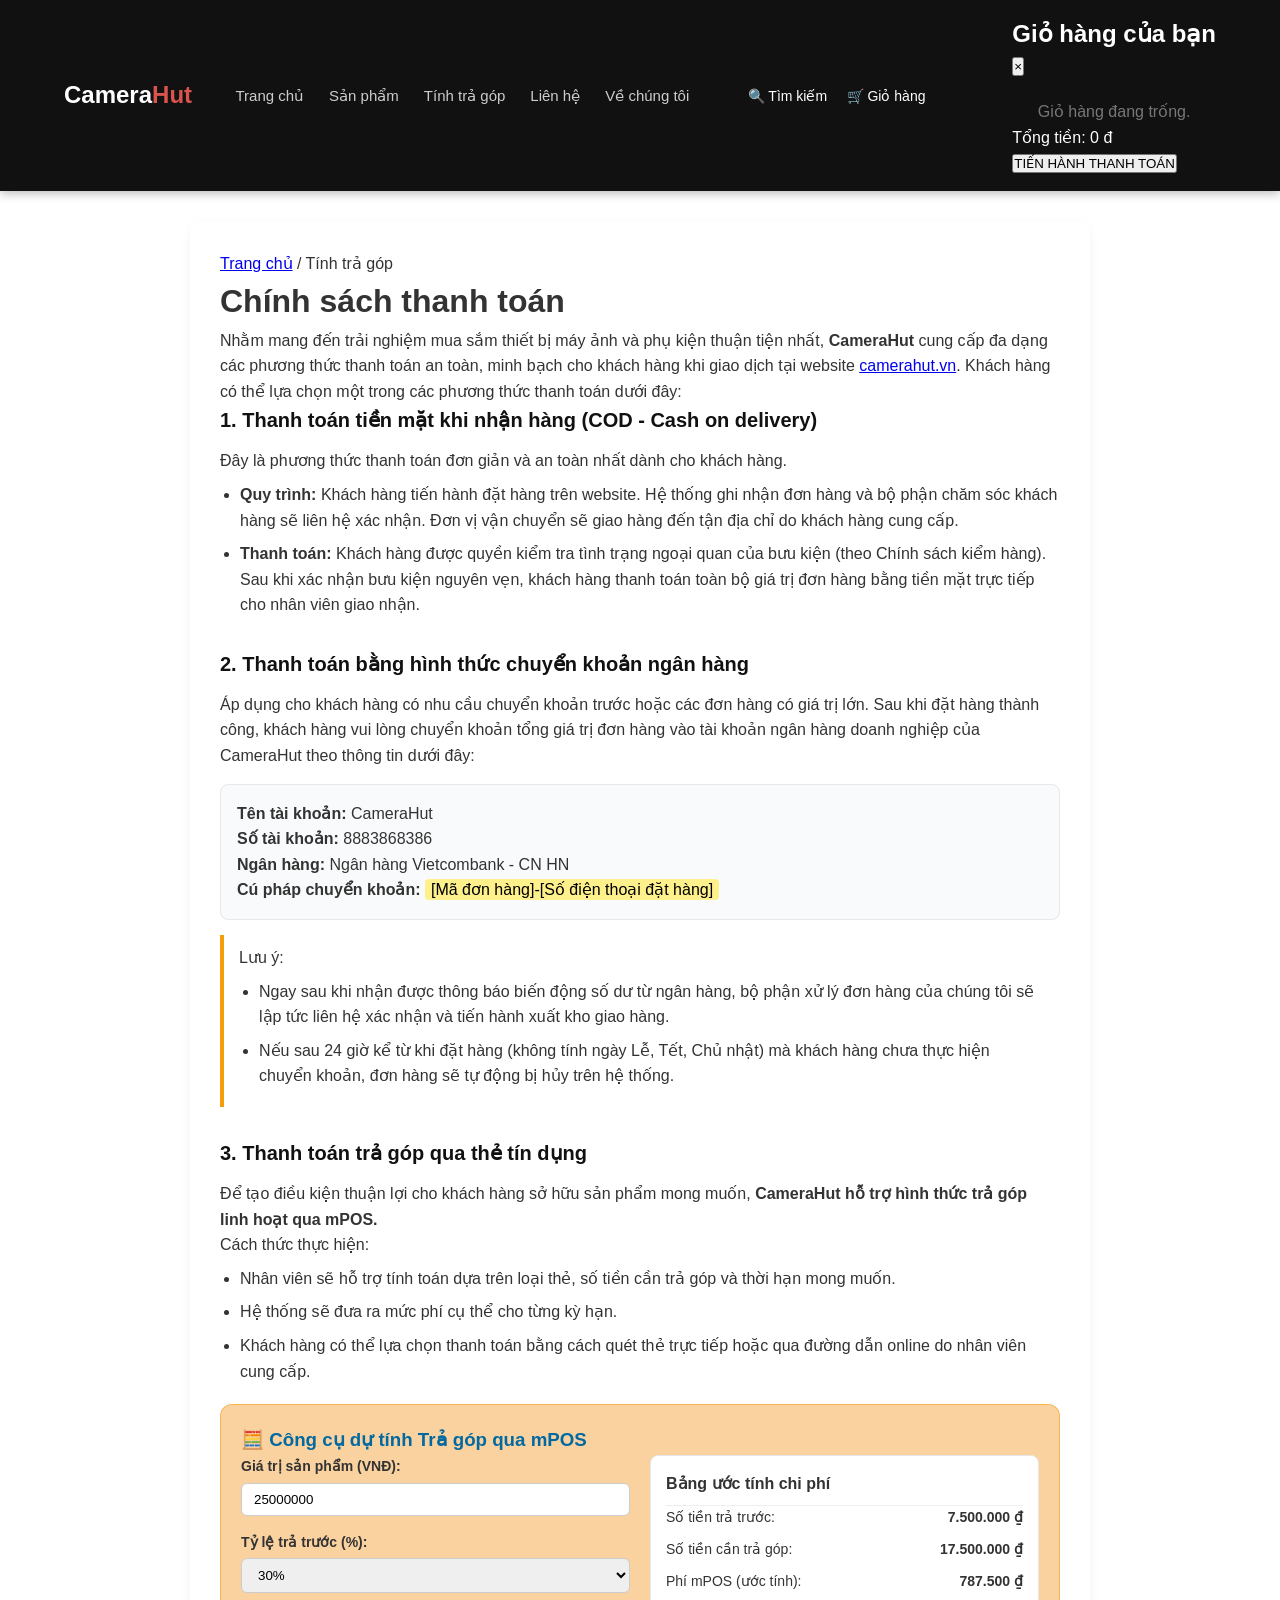
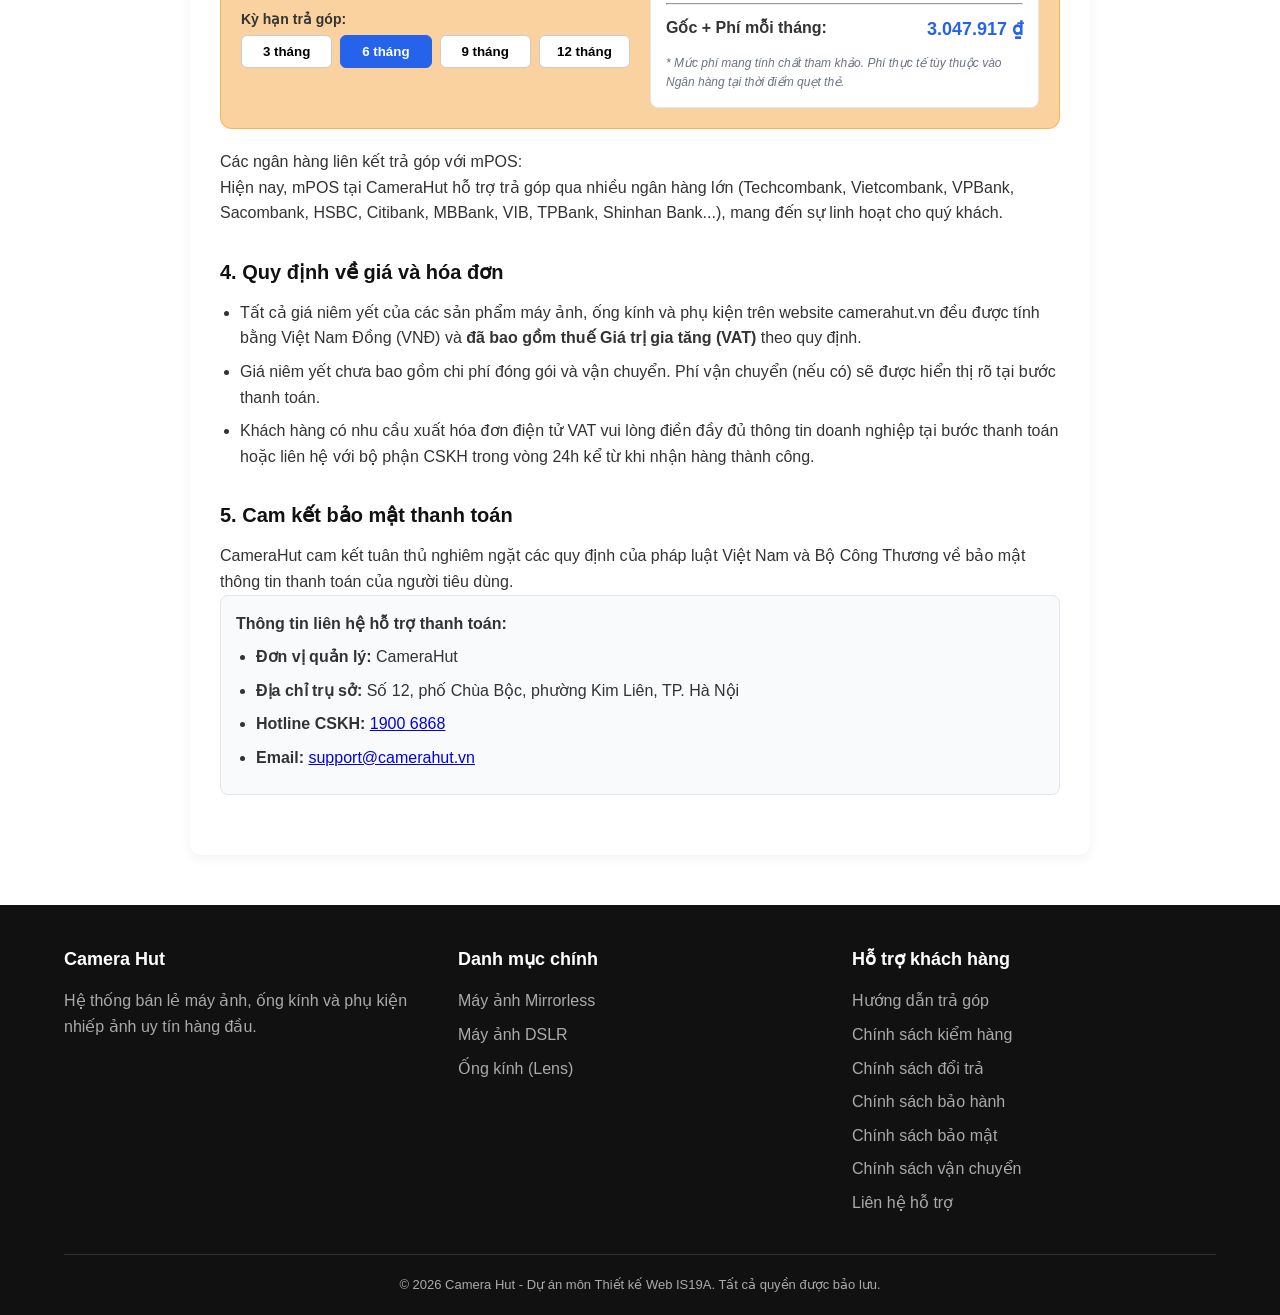
<file: pages/installment.html>
<!DOCTYPE html>
<html lang="vi">
<head>
    <meta charset="UTF-8">
    <meta name="viewport" content="width=device-width, initial-scale=1.0">
    <title>Chính sách thanh toán & Trả góp</title>
    <link rel="stylesheet" href="../css/style.css">
    <link rel="stylesheet" href="../css/installment.css">
</head>
<body>
    <div id="header-placeholder"></div>
    <main class="payment-page-container">
        <div class="installment-header">
            <nav class="breadcrumb">
                <a href="../index.html">Trang chủ</a> / <span>Tính trả góp</span>
            </nav>
        <h1 class="page-tiltle">Chính sách thanh toán</h1>
        <p class="intro-text">Nhằm mang đến trải nghiệm mua sắm thiết bị máy ảnh và phụ kiện thuận tiện nhất, <strong>CameraHut</strong> cung cấp đa dạng các phương thức thanh toán an toàn, minh bạch cho khách hàng khi giao dịch tại website 
            <a href="#">camerahut.vn</a>. Khách hàng có thể lựa chọn một trong các phương thức thanh toán dưới đây:
        </p>
        <!-- 1. Thanh toán cod -->
        <section class="payment-section">
            <h2>1. Thanh toán tiền mặt khi nhận hàng (COD - Cash on delivery)</h2>
        <p>Đây là phương thức thanh toán đơn giản và an toàn nhất dành cho khách hàng.</p>
        <ul>
            <li><strong>Quy trình: </strong>Khách hàng tiến hành đặt hàng trên website. Hệ thống ghi nhận đơn hàng và bộ phận chăm sóc khách hàng sẽ liên hệ xác nhận. Đơn vị vận chuyển sẽ giao hàng đến tận địa chỉ do khách hàng cung cấp.</li>
            <li><strong>Thanh toán: </strong>Khách hàng được quyền kiểm tra tình trạng ngoại quan của bưu kiện (theo Chính sách kiểm hàng). Sau khi xác nhận bưu kiện nguyên vẹn, khách hàng thanh toán toàn bộ giá trị đơn hàng bằng tiền mặt trực tiếp cho nhân viên giao nhận.</li>
        </ul>
    </section>
        <!-- 2.Chuyển khoản -->
    <section class="payment-section">
        <h2>2. Thanh toán bằng hình thức chuyển khoản ngân hàng</h2>
        <p>Áp dụng cho khách hàng có nhu cầu chuyển khoản trước hoặc các đơn hàng có giá trị lớn. Sau khi đặt hàng thành công, khách hàng vui lòng chuyển khoản tổng giá trị đơn hàng vào tài khoản ngân hàng doanh nghiệp của CameraHut theo thông tin dưới đây:</p>
        <div class="bank-card">
            <p><strong>Tên tài khoản: </strong>CameraHut</p>
            <p><strong>Số tài khoản: </strong><span class="hightlight-acc">8883868386</span></p>
            <p><strong>Ngân hàng: </strong>Ngân hàng Vietcombank - CN HN</p>
            <p><strong>Cú pháp chuyển khoản: </strong><mark>[Mã đơn hàng]-[Số điện thoại đặt hàng]</mark></p>
        </div>
        <div class="note-box">
            <p class="note-title">Lưu ý: </p>
            <ul>
                <li>Ngay sau khi nhận được thông báo biến động số dư từ ngân hàng, bộ phận xử lý đơn hàng của chúng tôi sẽ lập tức liên hệ xác nhận và tiến hành xuất kho giao hàng.</li>
                <li>Nếu sau 24 giờ kể từ khi đặt hàng (không tính ngày Lễ, Tết, Chủ nhật) mà khách hàng chưa thực hiện chuyển khoản, đơn hàng sẽ tự động bị hủy trên hệ thống.</li>
            </ul>
        </div>
    </section>
        <!-- 3.Trả góp qua thẻ -->
     <section class="payment-section">
            <h2>3. Thanh toán trả góp qua thẻ tín dụng</h2>
            <p>Để tạo điều kiện thuận lợi cho khách hàng sở hữu sản phẩm mong muốn, <strong>CameraHut hỗ trợ hình thức trả góp linh hoạt qua mPOS.</strong></p>
            
            <p class="sub-title">Cách thức thực hiện:</p>
            <ul>
                <li>Nhân viên sẽ hỗ trợ tính toán dựa trên loại thẻ, số tiền cần trả góp và thời hạn mong muốn.</li>
                <li>Hệ thống sẽ đưa ra mức phí cụ thể cho từng kỳ hạn.</li>
                <li>Khách hàng có thể lựa chọn thanh toán bằng cách quét thẻ trực tiếp hoặc qua đường dẫn online do nhân viên cung cấp.</li>
            </ul>
        <!-- Công cụ tính trả góp -->
     <div class="calculator-box">
                <h3>🧮 Công cụ dự tính Trả góp qua mPOS</h3>
                
                <div class="calculator-grid">
                    <!-- Khối nhập liệu -->
                    <div class="calc-inputs">
                        <div class="form-group">
                            <label for="productPrice">Giá trị sản phẩm (VNĐ):</label>
                            <input type="number" id="productPrice" value="25000000" step="500000">
                        </div>

                        <div class="form-group">
                            <label for="prepaidPercent">Tỷ lệ trả trước (%):</label>
                            <select id="prepaidPercent">
                                <option value="0">0% (Trả góp 100%)</option>
                                <option value="20">20%</option>
                                <option value="30" selected>30%</option>
                                <option value="50">50%</option>
                            </select>
                        </div>

                        <div class="form-group">
                            <label>Kỳ hạn trả góp:</label>
                            <div class="term-btn-group">
                                <button type="button" class="term-btn" data-term="3">3 tháng</button>
                                <button type="button" class="term-btn active" data-term="6">6 tháng</button>
                                <button type="button" class="term-btn" data-term="9">9 tháng</button>
                                <button type="button" class="term-btn" data-term="12">12 tháng</button>
                            </div>
                        </div>
                    </div>

                    <!-- Khối kết quả -->
                    <div class="calc-results">
                        <h4>Bảng ước tính chi phí</h4>
                        <div class="result-row">
                            <span>Số tiền trả trước:</span>
                            <strong id="resPrepaid">0 đ</strong>
                        </div>
                        <div class="result-row">
                            <span>Số tiền cần trả góp:</span>
                            <strong id="resLoan">0 đ</strong>
                        </div>
                        <div class="result-row">
                            <span>Phí mPOS (ước tính):</span>
                            <strong id="resFee">0 đ</strong>
                        </div>
                        <hr>
                        <div class="result-row total">
                            <span>Gốc + Phí mỗi tháng:</span>
                            <strong id="resMonthly" class="highlight-price">0 đ</strong>
                        </div>
                        <p class="calc-disclaimer">* Mức phí mang tính chất tham khảo. Phí thực tế tùy thuộc vào Ngân hàng tại thời điểm quẹt thẻ.</p>
                    </div>
                </div>
            </div>
        <p class="sub-title">Các ngân hàng liên kết trả góp với mPOS: </p>
        <p>Hiện nay, mPOS tại CameraHut hỗ trợ trả góp qua nhiều ngân hàng lớn (Techcombank, Vietcombank, VPBank, Sacombank, HSBC, Citibank, MBBank, VIB, TPBank, Shinhan Bank...), mang đến sự linh hoạt cho quý khách.</p>
    </section>
        <!-- 4. Quy định giá & hóa đơn -->
        <section class="payment-section">
            <h2>4. Quy định về giá và hóa đơn</h2>
            <ul>
                <li>Tất cả giá niêm yết của các sản phẩm máy ảnh, ống kính và phụ kiện trên website <code>camerahut.vn</code> đều được tính bằng Việt Nam Đồng (VNĐ) và <strong>đã bao gồm thuế Giá trị gia tăng (VAT)</strong> theo quy định.</li>
                <li>Giá niêm yết chưa bao gồm chi phí đóng gói và vận chuyển. Phí vận chuyển (nếu có) sẽ được hiển thị rõ tại bước thanh toán.</li>
                <li>Khách hàng có nhu cầu xuất hóa đơn điện tử VAT vui lòng điền đầy đủ thông tin doanh nghiệp tại bước thanh toán hoặc liên hệ với bộ phận CSKH trong vòng 24h kể từ khi nhận hàng thành công.</li>
            </ul>
        </section>

        <!-- 5. Cam kết bảo mật -->
        <section class="payment-section border-top">
            <h2>5. Cam kết bảo mật thanh toán</h2>
            <p>CameraHut cam kết tuân thủ nghiêm ngặt các quy định của pháp luật Việt Nam và Bộ Công Thương về bảo mật thông tin thanh toán của người tiêu dùng.</p>

            <div class="contact-info-card">
                <p><strong>Thông tin liên hệ hỗ trợ thanh toán:</strong></p>
                <ul>
                    <li><strong>Đơn vị quản lý: </strong>CameraHut</li>
                    <li><strong>Địa chỉ trụ sở: </strong> Số 12, phố Chùa Bộc, phường Kim Liên, TP. Hà Nội</li>
                    <li><strong>Hotline CSKH: </strong><a href="tel:19006868">1900 6868</a></li>
                    <li><strong>Email: </strong><a href="mailto:support@camerahut.vn">support@camerahut.vn</a></li>
                </ul>
            </div>
        </section>
    </main>
    <div id="footer-placeholder"></div>
    <script src="../js/include.js"></script>
    <script src="../js/installment.js"></script>
</body>
</html>
</file>
<file: css/style.css>
/* --- 1. BIẾN MÀU SẮC & RESET CSS --- */
:root {
    --primary-color: #d9534f;   /* Đỏ máy ảnh */
    --dark-bg: #111111;         /* Đen Header/Footer */
    --text-color: #333333;      /* Chữ xám đậm */
    --light-bg: #f8f9fa;        /* Nền xám nhạt */
}

* {
    margin: 0;
    padding: 0;
    box-sizing: border-box;
    font-family: 'Segoe UI', Tahoma, Geneva, Verdana, sans-serif;
}

body {
    background-color: #fff;
    color: var(--text-color);
    line-height: 1.6;
}

/* --- 2. HEADER DÙNG CHUNG --- */
.site-header {
    background-color: var(--dark-bg);
    color: #ffffff;
    padding: 15px 5%;
    display: flex;
    justify-content: space-between;
    align-items: center;
    position: sticky;
    top: 0;
    z-index: 1000;
    box-shadow: 0 2px 10px rgba(0,0,0,0.3);
}

.site-header .logo a {
    color: #ffffff;
    font-size: 24px;
    font-weight: bold;
    text-decoration: none;
}

.site-header .logo span {
    color: var(--primary-color);
}

.main-nav ul {
    display: flex;
    list-style: none;
    gap: 25px;
}

.main-nav a {
    color: #cccccc;
    text-decoration: none;
    font-size: 15px;
    font-weight: 500;
    transition: 0.3s;
}

.main-nav a:hover,
.main-nav a.active {
    color: #ffffff;
    border-bottom: 2px solid var(--primary-color);
    padding-bottom: 5px;
}

.header-actions a {
    color: #ffffff;
    text-decoration: none;
    margin-left: 15px;
    font-size: 14px;
}

/* --- 3. FOOTER DÙNG CHUNG --- */
.site-footer {
    background-color: var(--dark-bg);
    color: #aaaaaa;
    padding: 40px 5% 20px;
    margin-top: 50px;
}

.footer-container {
    display: grid;
    grid-template-columns: repeat(auto-fit, minmax(220px, 1fr));
    gap: 30px;
    margin-bottom: 30px;
}

.footer-column h3 {
    color: #ffffff;
    margin-bottom: 15px;
    font-size: 18px;
}

.footer-column ul {
    list-style: none;
}

.footer-column ul li {
    margin-bottom: 8px;
}

.footer-column a {
    color: #aaaaaa;
    text-decoration: none;
    transition: 0.3s;
}

.footer-column a:hover {
    color: var(--primary-color);
}

.footer-bottom {
    text-align: center;
    border-top: 1px solid #333333;
    padding-top: 20px;
    font-size: 13px;
}
/* --- 4. TRANG CHỦ --- */

/* Banner */
.home-banner {
    min-height: 430px;
    margin: 0 5%;
    display: flex;
    align-items: center;
    padding: 60px;
    border-radius: 12px;
    background: linear-gradient(
        rgba(0, 0, 0, 0.65),
        rgba(0, 0, 0, 0.65)
    ),
    url('https://images.unsplash.com/photo-1516035069371-29a1b244cc32?auto=format&fit=crop&w=1600&q=80');
    background-size: cover;
    background-position: center;
}

.home-banner-content {
    max-width: 600px;
    color: #ffffff;
}

.home-banner-content h1 {
    font-size: 42px;
    margin-bottom: 15px;
}

.home-banner-content p {
    font-size: 18px;
    margin-bottom: 25px;
}

.home-banner-button {
    display: inline-block;
    background-color: var(--primary-color);
    color: #ffffff;
    padding: 12px 25px;
    border-radius: 5px;
    text-decoration: none;
    font-weight: bold;
    transition: 0.3s;
}

.home-banner-button:hover {
    opacity: 0.85;
}


/* Tiêu đề sản phẩm */
.home-featured {
    padding: 50px 5%;
}

.home-section-title {
    text-align: center;
    margin-bottom: 35px;
}

.home-section-title h2 {
    font-size: 30px;
    color: var(--dark-bg);
    margin-bottom: 8px;
}

.home-section-title p {
    color: #777777;
}


/* Danh sách sản phẩm */
.home-product-list {
    display: grid;
    grid-template-columns: repeat(4, 1fr);
    gap: 25px;
}


/* Card sản phẩm */
.home-product-card {
    background-color: #ffffff;
    border: 1px solid #eeeeee;
    border-radius: 10px;
    overflow: hidden;
    transition: 0.3s;
}

.home-product-card:hover {
    transform: translateY(-5px);
    box-shadow: 0 8px 20px rgba(0, 0, 0, 0.12);
}

.home-product-card img {
    width: 100%;
    height: 230px;
    object-fit: cover;
    display: block;
}

.home-product-info {
    padding: 18px;
}

.home-product-info h3 {
    font-size: 17px;
    margin-bottom: 10px;
    color: var(--text-color);
}

.home-product-price {
    color: var(--primary-color);
    font-size: 18px;
    font-weight: bold;
    margin-bottom: 15px;
}

.home-product-button {
    display: inline-block;
    color: var(--primary-color);
    border: 1px solid var(--primary-color);
    padding: 8px 15px;
    border-radius: 5px;
    text-decoration: none;
    font-size: 14px;
    transition: 0.3s;
}

.home-product-button:hover {
    background-color: var(--primary-color);
    color: #ffffff;
}


/* Responsive cho màn hình nhỏ */
@media (max-width: 900px) {
    .home-product-list {
        grid-template-columns: repeat(2, 1fr);
    }

    .home-banner-content h1 {
        font-size: 34px;
    }
}

@media (max-width: 600px) {
    .home-product-list {
        grid-template-columns: 1fr;
    }

    .home-banner {
        padding: 35px;
    }

    .home-banner-content h1 {
        font-size: 28px;
    }
}
/* Hiệu ứng cho sản phẩm nổi bật */
.home-product-card {
    transition: transform 0.3s ease, box-shadow 0.3s ease;
}

.home-product-card.active {
    transform: translateY(-8px);
    box-shadow: 0 8px 20px rgba(0, 0, 0, 0.15);
}
</file>
<file: css/chinhsach.css>
/* ==========================================================================
   CSS TRANG CHÍNH SÁCH - CAMERAHUT (GIAO DIỆN TỐI GIẢN)
   ========================================================================== */

:root {
  --text-main: #27272a;       /* Màu chữ chính (Đen mờ hiện đại) */
  --text-heading: #111827;    /* Màu tiêu đề */
  --text-muted: #71717a;      /* Màu breadcrumb */
  --link-color: #6b21a8;      /* Màu tím link giống hình mẫu */
  --bg-color: #ffffff;        /* Nền trắng */
  --font-family: -apple-system, BlinkMacSystemFont, "Segoe UI", Roboto, "Helvetica Neue", Arial, sans-serif;
}

* {
  box-sizing: border-box;
  margin: 0;
  padding: 0;
}

body {
  font-family: var(--font-family);
  background-color: var(--bg-color);
  color: var(--text-main);
  line-height: 1.65;
  font-size: 16px;
  -webkit-font-smoothing: antialiased;
}

/* KHUNG CHỨA NỘI DUNG */
.page-container {
  max-width: 900px;
  margin: 40px auto;
  padding: 0 20px;
}

/* BREADCRUMB */
.breadcrumb {
  font-size: 14px;
  color: var(--text-muted);
  margin-bottom: 16px;
}

.breadcrumb a {
  color: var(--link-color);
  text-decoration: none;
}

.breadcrumb a:hover {
  text-decoration: underline;
}

/* TIÊU ĐỀ TRANG (H1) */
.page-title,
.page-tiltle {
  font-size: 34px;
  font-weight: 700;
  color: var(--text-heading);
  margin-bottom: 20px;
  line-height: 1.25;
}

/* ĐOẠN VĂN BẢN & ĐƯỜNG DẪN */
p, .intro-text {
  margin-bottom: 16px;
  color: var(--text-main);
}

a {
  color: var(--link-color);
  text-decoration: underline;
}

/* CÁC MỤC CHÍNH SÁCH (H2) */
.chinhsach-section {
  margin-top: 28px;
  margin-bottom: 20px;
}

.chinhsach-section h2 {
  font-size: 20px;
  font-weight: 700;
  color: var(--text-heading);
  margin-bottom: 12px;
  line-height: 1.4;
}

/* DANH SÁCH UL / OL */
.chinhsach-section ul,
.chinhsach-section ol {
  margin-left: 24px;
  margin-bottom: 16px;
}

.chinhsach-section li {
  margin-bottom: 10px;
  line-height: 1.65;
}

/* Xử lý thẻ li đứng lẻ ngoài ul */
.chinhsach-section > li {
  margin-left: 24px;
  list-style-type: disc;
  margin-bottom: 10px;
}

/* Sub-list (danh sách lồng nhau) */
.chinhsach-section ul ul,
.chinhsach-section ol ul {
  margin-top: 6px;
  margin-bottom: 6px;
  margin-left: 20px;
}

/* CHỮ IN ĐẬM */
strong {
  font-weight: 700;
  color: var(--text-heading);
}
 a{
    color: #c84b26;
    font-weight: bold;
    text-decoration: none;
}

/* RESPONSIVE MÀN HÌNH NHỎ */
@media (max-width: 768px) {
  .page-container {
    margin: 20px auto;
    padding: 0 16px;
  }

  .page-title,
  .page-tiltle {
    font-size: 26px;
  }

  .chinhsach-section h2 {
    font-size: 18px;
  }
}
</file>
<file: css/contact.css>
/* Nền và khung tổng của trang contact */
.contact-container {
    max-width: 1200px;
    margin: 40px auto;
    padding: 0 20px;
}

.contact-header h1 {
    font-size: 2.2rem;
    margin: 10px 0;
}

.sla-notice {
    color: #555;
    font-size: 0.95rem;
    margin-bottom: 30px;
}

/* .sla-notice a {
    color: #c84b26;
    font-weight: bold;
    text-decoration: none;
} */
 a {
    color: #c84b26;
    font-weight: bold;
    text-decoration: none;
}

/* Chia 2 cột chính */
.contact-grid {
    display: grid;
    grid-template-columns: 1fr 1.3fr;
    gap: 25px;
}

@media (max-width: 850px) {
    .contact-grid {
        grid-template-columns: 1fr;
    }
}

/* Khối Thẻ Card */
.contact-container .card {
    background: #ffffff;
    border-radius: 12px;
    padding: 24px;
    margin-bottom: 20px;
    box-shadow: 0 2px 8px rgba(0, 0, 0, 0.04);
    border: 1px solid #eaeaea;
}

.card-subtitle {
    font-size: 0.75rem;
    font-weight: 700;
    color: #c84b26;
    letter-spacing: 0.5px;
}

.contact-container .card h2, 
.contact-container .card h3 {
    margin-top: 5px;
    margin-bottom: 15px;
}

/* Danh sách thông tin & Showroom */
.info-list {
    list-style: none;
    padding: 0;
    margin: 0;
}

.info-list li {
    display: flex;
    justify-content: space-between;
    padding: 10px 0;
    border-bottom: 1px dashed #eee;
    font-size: 0.9rem;
}

.info-list .label {
    color: #777;
    font-weight: 500;
}

.info-list .value a {
    color: #c84b26;
    text-decoration: none;
    font-weight: 600;
}

/* Form đặt câu hỏi / gọi lại */
.form-row {
    display: grid;
    grid-template-columns: 1fr 1fr;
    gap: 15px;
}

.form-group {
    display: flex;
    flex-direction: column;
    margin-bottom: 15px;
}

.form-group label {
    font-size: 0.85rem;
    font-weight: 600;
    margin-bottom: 6px;
}

.form-group input, 
.form-group select, 
.form-group textarea {
    padding: 10px 12px;
    border: 1px solid #e0e0e0;
    border-radius: 8px;
    background-color: #fafafa;
    font-size: 0.9rem;
    outline: none;
}

.form-group input:focus, 
.form-group select:focus, 
.form-group textarea:focus {
    border-color: #c84b26;
    background-color: #fff;
}

.form-checkbox {
    display: flex;
    gap: 10px;
    font-size: 0.8rem;
    color: #666;
    margin-bottom: 20px;
}

.form-actions {
    display: flex;
    align-items: center;
    gap: 15px;
}

.btn-submit {
    background-color: #c84b26;
    color: #fff;
    border: none;
    padding: 12px 24px;
    border-radius: 8px;
    font-weight: 600;
    cursor: pointer;
    transition: background 0.2s;
}

.btn-submit:hover {
    background-color: #a83c1d;
}

.response-time {
    font-size: 0.85rem;
    color: #777;
}

/* Khối Bản đồ Google Maps */
.map-container {
    width: 100%;
    overflow: hidden;
    border-radius: 8px;
    margin-top: 10px;
}

.map-container iframe {
    width: 100%;
    display: block;
    border-radius: 8px;
}

/* Khối FAQ câu hỏi thường gặp */
.faq-section {
    margin-top: 50px;
}

.faq-item {
    background: #fff;
    padding: 15px 20px;
    border-radius: 8px;
    margin-bottom: 10px;
    cursor: pointer;
    border: 1px solid #eaeaea;
}

.faq-item summary {
    font-weight: 600;
}

.faq-item p {
    margin-top: 10px;
    color: #555;
    font-size: 0.9rem;
    line-height: 1.5;
}
</file>
<file: css/installment.css>
.payment-page-container {
    max-width: 900px;
    margin: 30px auto;
    padding: 30px;
    background-color: #ffffff;
    border-radius: 12px;
    box-shadow: 0 4px 12px rgba(0, 0, 0, 0.05);
    font-family: Arial, sans-serif;
    line-height: 1.6;
    color: #333;
}

.page-title {
    font-size: 28px;
    font-weight: bold;
    margin-bottom: 20px;
    color: #111;
}

.payment-section {
    margin-bottom: 30px;
}

.payment-section h2 {
    font-size: 20px;
    font-weight: bold;
    margin-bottom: 12px;
    color: #111;
}

.payment-section ul {
    padding-left: 20px;
    margin-top: 8px;
}

.payment-section li {
    margin-bottom: 8px;
}

.bank-card {
    background-color: #f9fafb;
    border: 1px solid #e5e7eb;
    padding: 16px;
    border-radius: 8px;
    margin: 15px 0;
}

.highlight-acc {
    font-family: monospace;
    font-weight: bold;
    color: #2563eb;
    font-size: 18px;
}

mark {
    background-color: #fef08a;
    padding: 2px 6px;
    border-radius: 4px;
}

.note-box {
    background-color: #fff;
    border-left: 4px solid #f59e0b;
    padding: 10px 15px;
    margin-top: 10px;
}

/* Công cụ tính trả góp */
.calculator-box {
    background-color: #f38d1165;
    border: 1px solid #f49b0d86;
    padding: 20px;
    border-radius: 12px;
    margin: 20px 0;
}

.calculator-box h3 {
    margin-top: 0;
    color: #0369a1;
}

.calculator-grid {
    display: grid;
    grid-template-columns: 1fr;
    gap: 20px;
}

@media (min-width: 768px) {
    .calculator-grid {
        grid-template-columns: 1fr 1fr;
    }
}

.form-group {
    margin-bottom: 15px;
}

.form-group label {
    display: block;
    font-weight: bold;
    font-size: 14px;
    margin-bottom: 5px;
}

.form-group input,
.form-group select {
    width: 100%;
    padding: 8px 12px;
    border: 1px solid #ccc;
    border-radius: 6px;
    box-sizing: border-box;
}

.term-btn-group {
    display: flex;
    gap: 8px;
}

.term-btn {
    flex: 1;
    padding: 8px 0;
    background-color: #fff;
    border: 1px solid #ccc;
    border-radius: 6px;
    cursor: pointer;
    font-weight: bold;
}

.term-btn.active {
    background-color: #2563eb;
    color: #fff;
    border-color: #2563eb;
}

.calc-results {
    background-color: #fff;
    padding: 15px;
    border-radius: 8px;
    border: 1px solid #e5e7eb;
}

.calc-results h4 {
    margin-top: 0;
    border-bottom: 1px solid #eee;
    padding-bottom: 8px;
}

.result-row {
    display: flex;
    justify-content: space-between;
    margin-bottom: 10px;
    font-size: 14px;
}

.result-row.total {
    font-size: 16px;
    font-weight: bold;
    margin-top: 10px;
}

.highlight-price {
    color: #2563eb;
    font-size: 18px;
}

.calc-disclaimer {
    font-size: 12px;
    color: #6b7280;
    font-style: italic;
    margin-top: 10px;
}

.contact-info-card {
    background-color: #f9fafb;
    padding: 15px;
    border-radius: 8px;
    border: 1px solid #e5e7eb;
}
</file>
